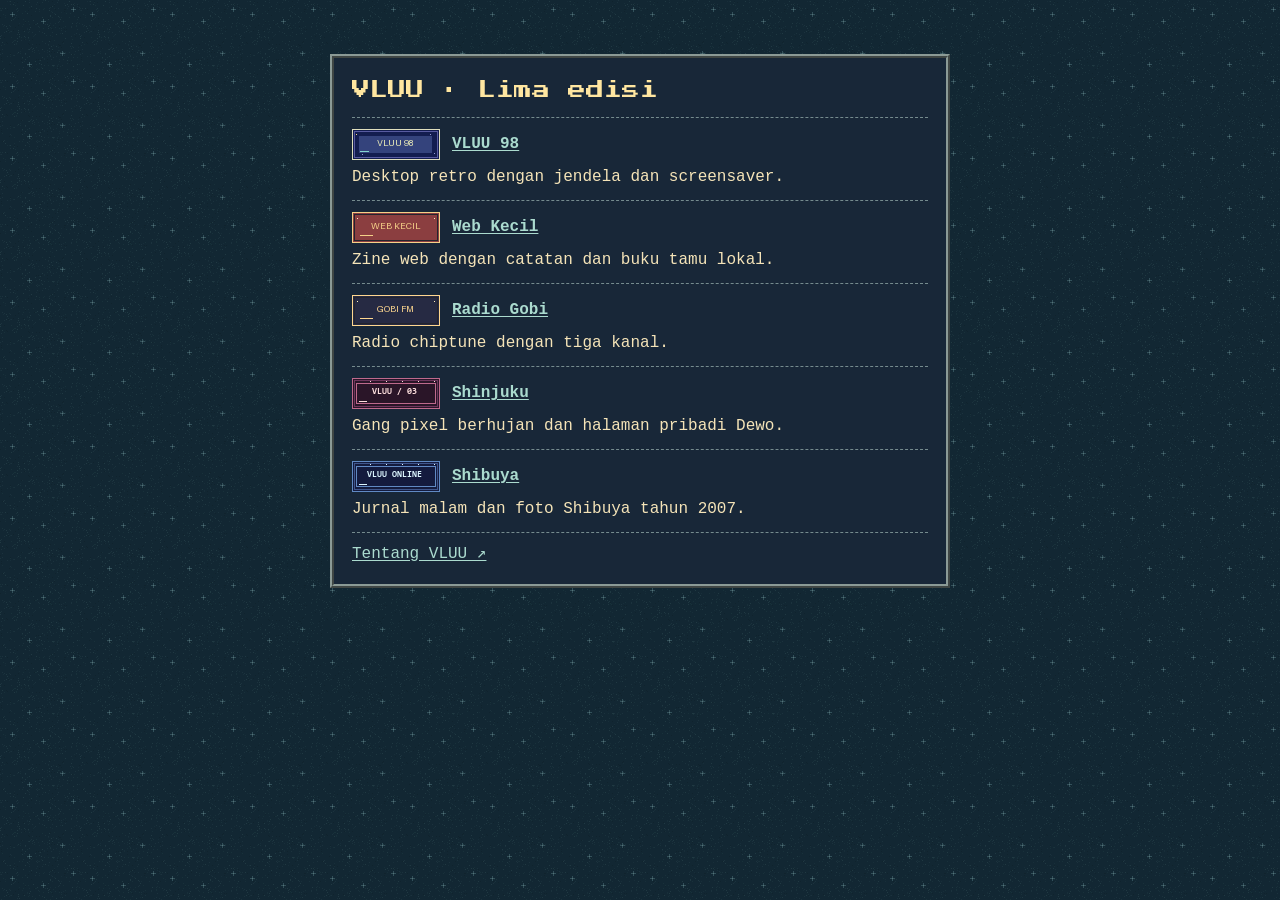
<file: index.html>
<!doctype html>
<html lang="id">
<head>
  <meta charset="utf-8">
  <meta name="viewport" content="width=device-width, initial-scale=1">
  <title>VLUU · Lima edisi</title>
  <link rel="stylesheet" href="edisi/shared.css">
  <style>
    html { color-scheme: dark; background: #101b2c url("assets/pesisir-tile.png"); }
    body { margin: 0; color: #f5e4b8; font: 16px/1.5 "Courier New", monospace; }
    main { width: min(620px, calc(100% - 28px)); margin: 6vh auto; padding: 18px; border: 4px ridge #8b9a96; background: #182738; }
    h1 { margin: 0 0 12px; color: #ffe6a0; font: 18px/1.6 var(--pixel); }
    ul { list-style: none; margin: 0; padding: 0; }
    li { border-top: 1px dashed #758b8e; padding: 11px 0; }
    li a { display: flex; align-items: center; gap: 12px; font-weight: bold; }
    li img { image-rendering: pixelated; }
    li p { margin: 5px 0 0; }
    a { color: #abdbcf; }
    a:hover { color: #ffe6a0; }
    footer { border-top: 1px dashed #758b8e; padding-top: 9px; }
  </style>
</head>
<body>
  <main>
    <h1>VLUU · Lima edisi</h1>
    <ul>
      <li><a href="edisi/desktop/"><img src="edisi/assets/desk-badge.png" width="88" height="31" alt="">VLUU 98</a><p>Desktop retro dengan jendela dan screensaver.</p></li>
      <li><a href="edisi/zine/"><img src="edisi/assets/zine-badge.png" width="88" height="31" alt="">Web Kecil</a><p>Zine web dengan catatan dan buku tamu lokal.</p></li>
      <li><a href="edisi/radio/"><img src="edisi/assets/radio-badge.png" width="88" height="31" alt="">Radio Gobi</a><p>Radio chiptune dengan tiga kanal.</p></li>
      <li><a href="tokyo/shinjuku/"><img src="tokyo/assets/shinjuku-link.png" width="88" height="31" alt="">Shinjuku</a><p>Gang pixel berhujan dan halaman pribadi Dewo.</p></li>
      <li><a href="tokyo/shibuya/"><img src="tokyo/assets/shibuya-link.png" width="88" height="31" alt="">Shibuya</a><p>Jurnal malam dan foto Shibuya tahun 2007.</p></li>
    </ul>
    <footer><a href="about/">Tentang VLUU ↗</a></footer>
  </main>
</body>
</html>
</file>
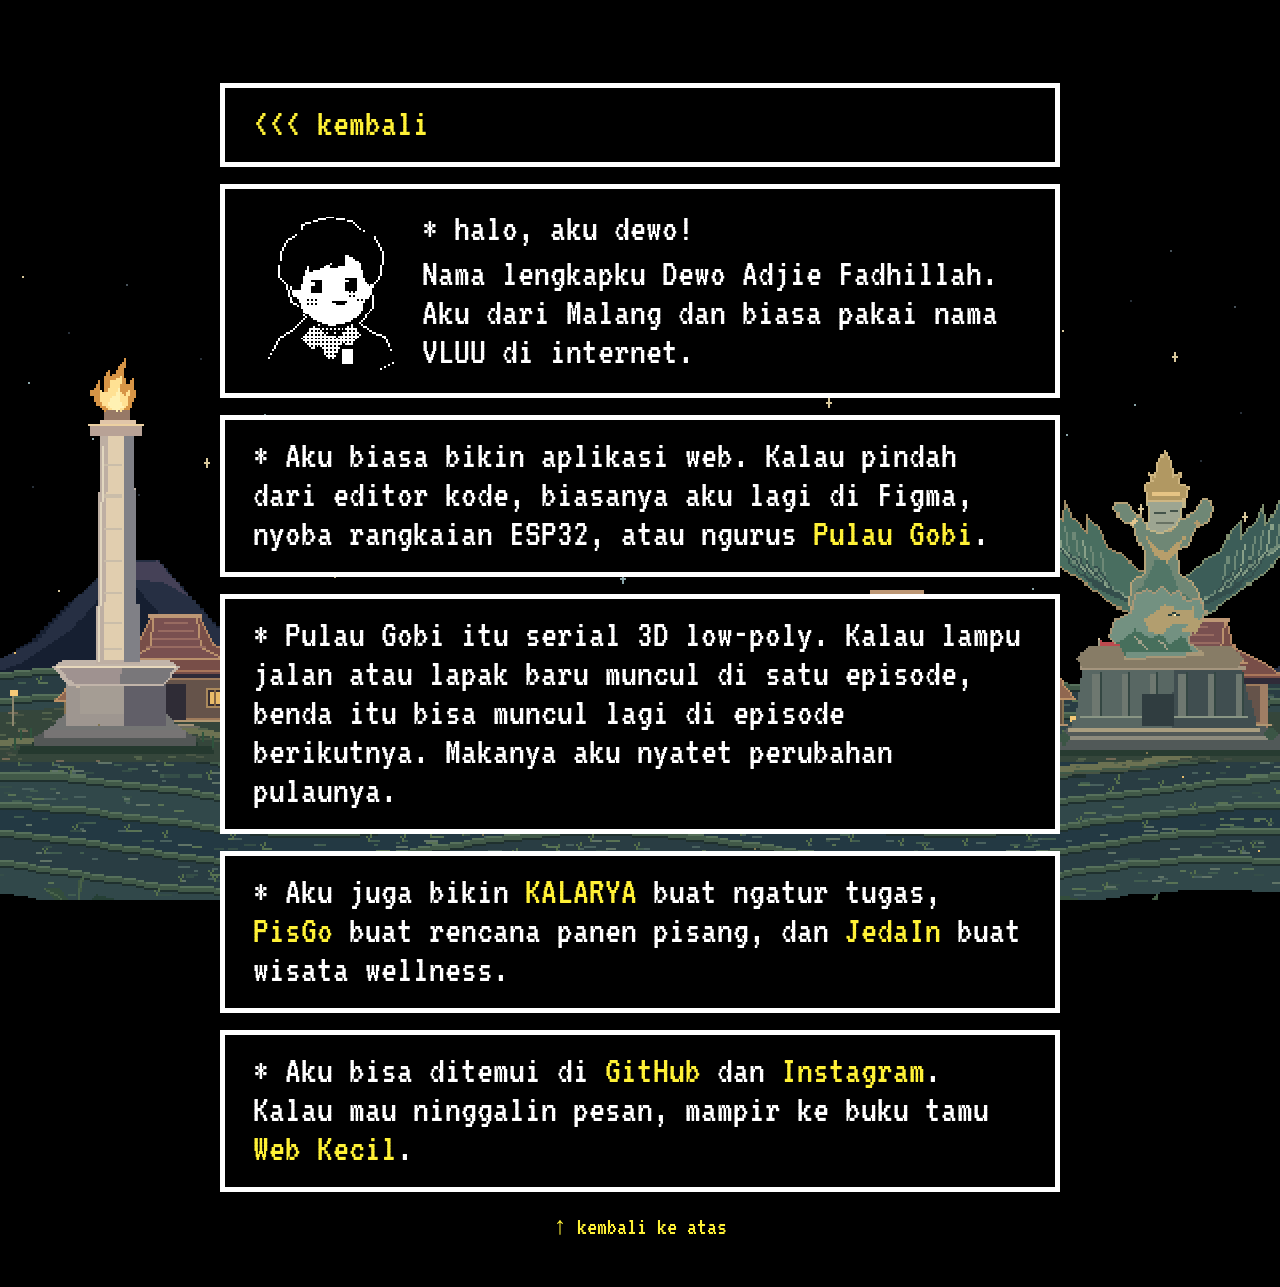
<file: about/index.html>
<!doctype html>
<html lang="id" data-motion="off">
<head>
  <meta charset="utf-8">
  <meta name="viewport" content="width=device-width, initial-scale=1">
  <meta name="theme-color" content="#000000">
  <meta name="description" content="Kenalan dengan Dewo Adjie Fadhillah, alias VLUU, dari Malang.">
  <title>Tentang VLUU</title>
  <link rel="icon" href="./art/vluu.png?v=2">
  <link rel="stylesheet" href="../edisi/shared.css">
  <link rel="stylesheet" href="./style.css?v=2">
  <script src="./page.js" defer></script>
  <script src="./landscape.js?v=2" defer></script>
</head>
<body>
  <a class="skip" href="#profil">Lewati ke profil</a>
  <div class="landscape" aria-hidden="true">
    <canvas id="night" hidden></canvas>
  </div>
  <audio id="about-music" loop preload="none" src="../edisi/zine/di-meja-tulis.mp3"></audio>

  <main class="about-page">
    <nav class="dialogue navigation" id="atas" aria-label="Navigasi">
      <a href="../">&lt;&lt;&lt; kembali</a>
    </nav>

    <section class="dialogue introduction" id="profil" aria-labelledby="nama">
      <img class="portrait" src="./art/vluu.png?v=2" data-gif="./art/vluu.gif?v=2" width="80" height="88" alt="Karakter pixel VLUU hitam-putih">
      <div>
        <h1 id="nama"><span aria-hidden="true">* </span>halo, aku dewo!</h1>
        <p>Nama lengkapku Dewo Adjie Fadhillah. Aku dari Malang dan biasa pakai nama <strong>VLUU</strong> di internet.</p>
      </div>
    </section>

    <p class="dialogue line"><span aria-hidden="true">* </span>Aku biasa bikin aplikasi web. Kalau pindah dari editor kode, biasanya aku lagi di Figma, nyoba rangkaian ESP32, atau ngurus <a href="https://github.com/Vluuuu/pulau-gobi">Pulau Gobi</a>.</p>

    <p class="dialogue line"><span aria-hidden="true">* </span>Pulau Gobi itu serial 3D low-poly. Kalau lampu jalan atau lapak baru muncul di satu episode, benda itu bisa muncul lagi di episode berikutnya. Makanya aku nyatet perubahan pulaunya.</p>

    <p class="dialogue line"><span aria-hidden="true">* </span>Aku juga bikin <a href="https://kalarya.web.id/">KALARYA</a> buat ngatur tugas, <a href="https://github.com/Vluuuu/pisgo">PisGo</a> buat rencana panen pisang, dan <a href="https://github.com/Vluuuu/JedaIn">JedaIn</a> buat wisata wellness.</p>

    <p class="dialogue line"><span aria-hidden="true">* </span>Aku bisa ditemui di <a href="https://github.com/Vluuuu">GitHub</a> dan <a href="https://www.instagram.com/dewhoaf/">Instagram</a>. Kalau mau ninggalin pesan, mampir ke buku tamu <a href="../edisi/zine/#buku-tamu">Web Kecil</a>.</p>

    <footer class="end"><a href="#atas">↑ kembali ke atas</a></footer>
  </main>
</body>
</html>
</file>
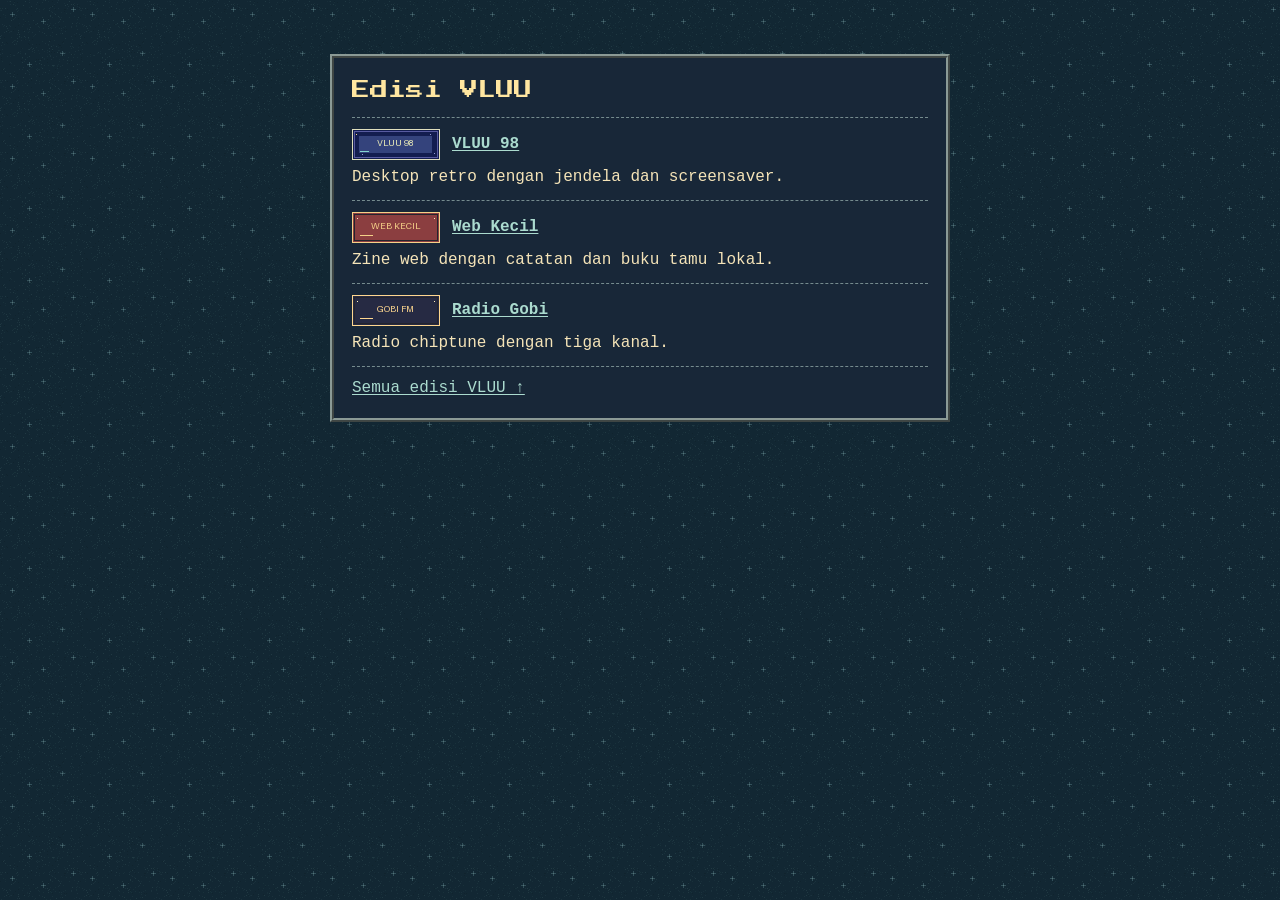
<file: edisi/index.html>
<!doctype html>
<html lang="id">
<head>
  <meta charset="utf-8">
  <meta name="viewport" content="width=device-width, initial-scale=1">
  <title>Edisi VLUU</title>
  <link rel="stylesheet" href="./shared.css">
  <style>
    html { color-scheme: dark; background: #101b2c url("../assets/pesisir-tile.png"); }
    body { margin: 0; color: #f5e4b8; font: 16px/1.5 "Courier New", monospace; }
    main { width: min(620px, calc(100% - 28px)); margin: 6vh auto; padding: 18px; border: 4px ridge #8b9a96; background: #182738; }
    h1 { margin: 0 0 12px; color: #ffe6a0; font: 18px/1.6 var(--pixel); }
    ul { list-style: none; margin: 0; padding: 0; }
    li { border-top: 1px dashed #758b8e; padding: 11px 0; }
    li a { display: flex; align-items: center; gap: 12px; font-weight: bold; }
    li img { image-rendering: pixelated; }
    li p { margin: 5px 0 0; }
    a { color: #abdbcf; }
    a:hover { color: #ffe6a0; }
    footer { border-top: 1px dashed #758b8e; padding-top: 9px; }
  </style>
</head>
<body>
  <main>
    <h1>Edisi VLUU</h1>
    <ul>
      <li><a href="desktop/"><img src="assets/desk-badge.png" width="88" height="31" alt="">VLUU 98</a><p>Desktop retro dengan jendela dan screensaver.</p></li>
      <li><a href="zine/"><img src="assets/zine-badge.png" width="88" height="31" alt="">Web Kecil</a><p>Zine web dengan catatan dan buku tamu lokal.</p></li>
      <li><a href="radio/"><img src="assets/radio-badge.png" width="88" height="31" alt="">Radio Gobi</a><p>Radio chiptune dengan tiga kanal.</p></li>
    </ul>
    <footer><a href="../">Semua edisi VLUU ↑</a></footer>
  </main>
</body>
</html>
</file>
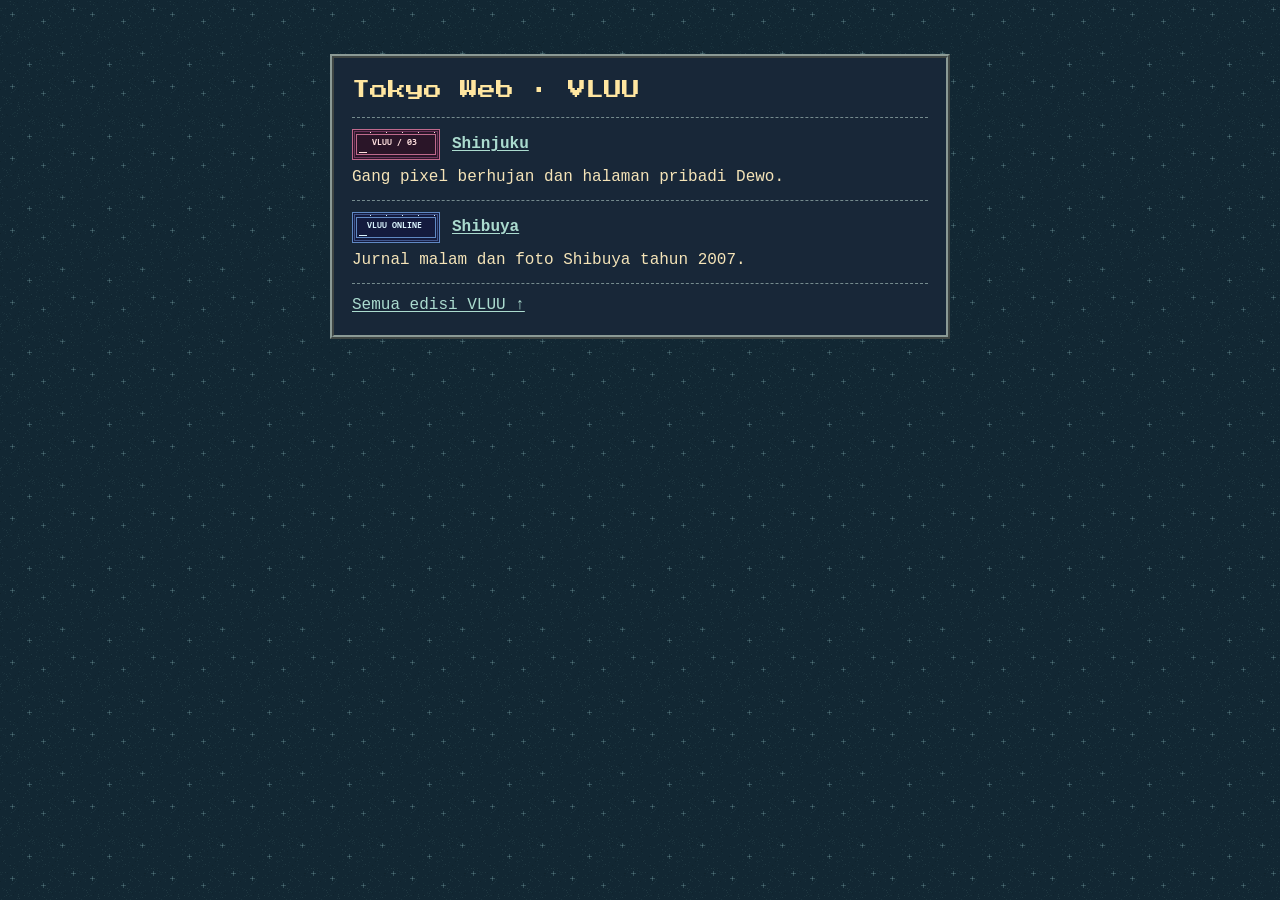
<file: tokyo/index.html>
<!doctype html>
<html lang="id">
<head>
  <meta charset="utf-8">
  <meta name="viewport" content="width=device-width, initial-scale=1">
  <title>Tokyo Web · VLUU</title>
  <link rel="stylesheet" href="../edisi/shared.css">
  <style>
    html { color-scheme: dark; background: #101b2c url("../assets/pesisir-tile.png"); }
    body { margin: 0; color: #f5e4b8; font: 16px/1.5 "Courier New", monospace; }
    main { width: min(620px, calc(100% - 28px)); margin: 6vh auto; padding: 18px; border: 4px ridge #8b9a96; background: #182738; }
    h1 { margin: 0 0 12px; color: #ffe6a0; font: 18px/1.6 var(--pixel); }
    ul { list-style: none; margin: 0; padding: 0; }
    li { border-top: 1px dashed #758b8e; padding: 11px 0; }
    li a { display: flex; align-items: center; gap: 12px; font-weight: bold; }
    li img { image-rendering: pixelated; }
    li p { margin: 5px 0 0; }
    a { color: #abdbcf; }
    a:hover { color: #ffe6a0; }
    footer { border-top: 1px dashed #758b8e; padding-top: 9px; }
  </style>
</head>
<body>
  <main>
    <h1>Tokyo Web · VLUU</h1>
    <ul>
      <li><a href="shinjuku/"><img src="assets/shinjuku-link.png" width="88" height="31" alt="">Shinjuku</a><p>Gang pixel berhujan dan halaman pribadi Dewo.</p></li>
      <li><a href="shibuya/"><img src="assets/shibuya-link.png" width="88" height="31" alt="">Shibuya</a><p>Jurnal malam dan foto Shibuya tahun 2007.</p></li>
    </ul>
    <footer><a href="../">Semua edisi VLUU ↑</a></footer>
  </main>
</body>
</html>
</file>
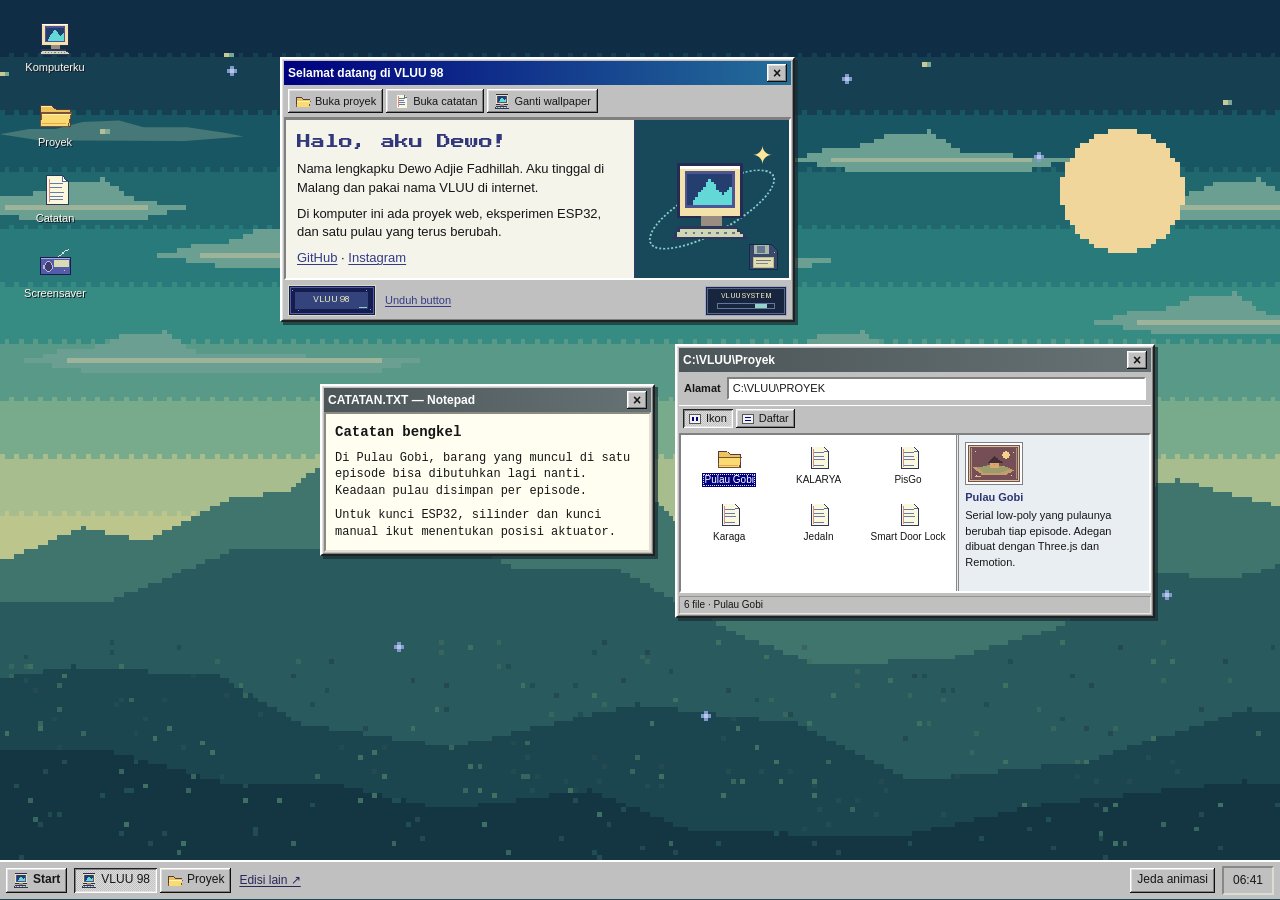
<file: edisi/desktop/index.html>
<!doctype html>
<html lang="id" data-motion="off">
<head>
  <meta charset="utf-8">
  <meta name="viewport" content="width=device-width, initial-scale=1">
  <title>VLUU 98</title>
  <link rel="icon" href="../assets/pc-icon.png">
  <link rel="stylesheet" href="../shared.css">
  <link rel="stylesheet" href="./style.css">
  <script src="../motion.js" defer></script>
  <script src="./desktop.js" defer></script>
</head>
<body>
  <a class="skip" href="#welcome">Lewati ke profil</a>
  <main class="desktop">
    <div class="wallpaper" aria-hidden="true"><i></i><i></i><i></i><i></i><i></i><i></i></div>
    <div class="sky-track" aria-hidden="true"><span></span></div>
    <nav class="icons" aria-label="Ikon desktop">
      <button type="button" data-open="welcome"><img src="../assets/pc-icon.png" width="32" height="32" alt=""> Komputerku</button>
      <button type="button" data-open="files"><img src="../assets/folder-icon.png" width="32" height="32" alt=""> Proyek</button>
      <button type="button" data-open="notes"><img src="../assets/paper-icon.png" width="32" height="32" alt=""> Catatan</button>
      <button type="button" data-open="saver"><img src="../assets/radio-icon.png" width="32" height="32" alt=""> Screensaver</button>
    </nav>
    <section class="window welcome" id="welcome" tabindex="-1" aria-labelledby="welcome-title">
      <header class="titlebar"><h1 id="welcome-title">Selamat datang di VLUU 98</h1><button type="button" data-close aria-label="Tutup profil">×</button></header>
      <div class="menu-bar">
        <button type="button" data-open="files"><img src="../assets/folder-icon.png" width="16" height="16" alt=""> Buka proyek</button>
        <button type="button" data-open="notes"><img src="../assets/paper-icon.png" width="16" height="16" alt=""> Buka catatan</button>
        <button type="button" id="wallpaper-switch" aria-pressed="false" hidden><img src="../assets/pc-icon.png" width="16" height="16" alt=""> Ganti wallpaper</button>
      </div>
      <div class="window-content">
        <div class="welcome-copy">
          <h2>Halo, aku Dewo!</h2>
          <p>Nama lengkapku Dewo Adjie Fadhillah. Aku tinggal di Malang dan pakai nama VLUU di internet.</p>
          <p>Di komputer ini ada proyek web, eksperimen ESP32, dan satu pulau yang terus berubah.</p>
          <p><a href="https://github.com/Vluuuu">GitHub</a> <span aria-hidden="true">·</span> <a href="https://www.instagram.com/dewhoaf/">Instagram</a></p>
        </div>
        <div class="desktop-art" aria-hidden="true">
          <div class="orbit"></div>
          <img class="floating-pc" src="../assets/pc-icon.png" width="32" height="32" alt="">
          <span class="boot-star">✦</span>
          <img class="desk-floppy" src="../assets/desktop-floppy.png" data-gif="../assets/desktop-floppy.gif" width="50" height="38" alt="">
        </div>
      </div>
      <div class="status"><img src="../assets/desk-badge.png" data-gif="../assets/desk-badge.gif" width="88" height="31" alt="VLUU 98"><a href="../assets/desk-badge.gif" download>Unduh button</a><img class="system-gif" src="../assets/desktop-status.png" data-gif="../assets/desktop-status.gif" width="82" height="30" alt=""></div>
    </section>
    <section class="window files" id="files" tabindex="-1" aria-labelledby="files-title">
      <header class="titlebar"><h2 id="files-title">C:\VLUU\Proyek</h2><button type="button" data-close aria-label="Tutup proyek">×</button></header>
      <div class="location"><strong>Alamat</strong><span>C:\VLUU\PROYEK</span></div>
      <div class="explorer-toolbar" hidden>
        <button type="button" data-view="icons" aria-pressed="true"><span class="view-icon" aria-hidden="true"></span>Ikon</button>
        <button type="button" data-view="list" aria-pressed="false"><span class="view-icon" aria-hidden="true"></span>Daftar</button>
      </div>
      <div class="file-list">
        <details open><summary>Pulau Gobi</summary><p>Serial low-poly yang pulaunya berubah tiap episode. Adegan dibuat dengan Three.js dan Remotion.</p></details>
        <details><summary>KALARYA</summary><p>Aplikasi untuk mengatur tugas, proyek, dan kerja bareng.</p></details>
        <details><summary>PisGo</summary><p>AI untuk menilai kematangan pisang Cavendish dan merencanakan waktu panen.</p></details>
        <details><summary>Karaga</summary><p>Desain dashboard dan splash screen aplikasi pencatatan keuangan.</p></details>
        <details><summary>JedaIn</summary><p>Proyek wisata wellness. Juara Harapan 1 di HOLOGY 9.0.</p></details>
        <details><summary>Smart Door Lock</summary><p>Eksperimen retrofit kunci ESP32 dengan kunci fisik.</p></details>
      </div>
      <div class="explorer" hidden>
        <div class="file-icons" role="group" aria-label="Pilih file proyek"></div>
        <div class="file-preview" aria-live="polite"></div>
      </div>
      <div class="explorer-status" hidden>6 file <span>·</span> <span id="selected-file"></span></div>
    </section>
    <section class="window notes" id="notes" tabindex="-1" aria-labelledby="notes-title">
      <header class="titlebar"><h2 id="notes-title">CATATAN.TXT — Notepad</h2><button type="button" data-close aria-label="Tutup catatan">×</button></header>
      <div class="notepad">
        <h3>Catatan bengkel</h3>
        <p>Di Pulau Gobi, barang yang muncul di satu episode bisa dibutuhkan lagi nanti. Keadaan pulau disimpan per episode.</p>
        <p>Untuk kunci ESP32, silinder dan kunci manual ikut menentukan posisi aktuator.</p>
      </div>
    </section>
    <section class="window saver" id="saver" tabindex="-1" aria-labelledby="saver-title" hidden>
      <header class="titlebar"><h2 id="saver-title">Screensaver</h2><button type="button" data-close aria-label="Tutup screensaver">×</button></header>
      <div class="saver-screen"><img src="../../assets/vluu-wordmark.png" width="184" height="43" alt="VLUU"></div>
    </section>
  </main>
  <footer class="taskbar">
    <details class="start-menu">
      <summary><img src="../assets/pc-icon.png" width="16" height="16" alt=""> Start</summary>
      <div>
        <button type="button" data-open="welcome"><img src="../assets/pc-icon.png" width="20" height="20" alt=""> Komputerku</button>
        <button type="button" data-open="files"><img src="../assets/folder-icon.png" width="20" height="20" alt=""> Proyek</button>
        <button type="button" data-open="notes"><img src="../assets/paper-icon.png" width="20" height="20" alt=""> Catatan</button>
        <button type="button" data-open="saver"><img src="../assets/radio-icon.png" width="20" height="20" alt=""> Screensaver</button>
        <a href="../">Tiga edisi VLUU ↗</a>
      </div>
    </details>
    <div class="tasks">
      <button type="button" data-open="welcome"><img src="../assets/pc-icon.png" width="16" height="16" alt=""> VLUU 98</button>
      <button type="button" data-open="files"><img src="../assets/folder-icon.png" width="16" height="16" alt=""> Proyek</button>
      <a href="../">Edisi lain ↗</a>
    </div>
    <button type="button" data-motion-toggle hidden>Jeda animasi</button>
    <time id="desk-clock" aria-label="Jam Malang"></time>
  </footer>
</body>
</html>
</file>
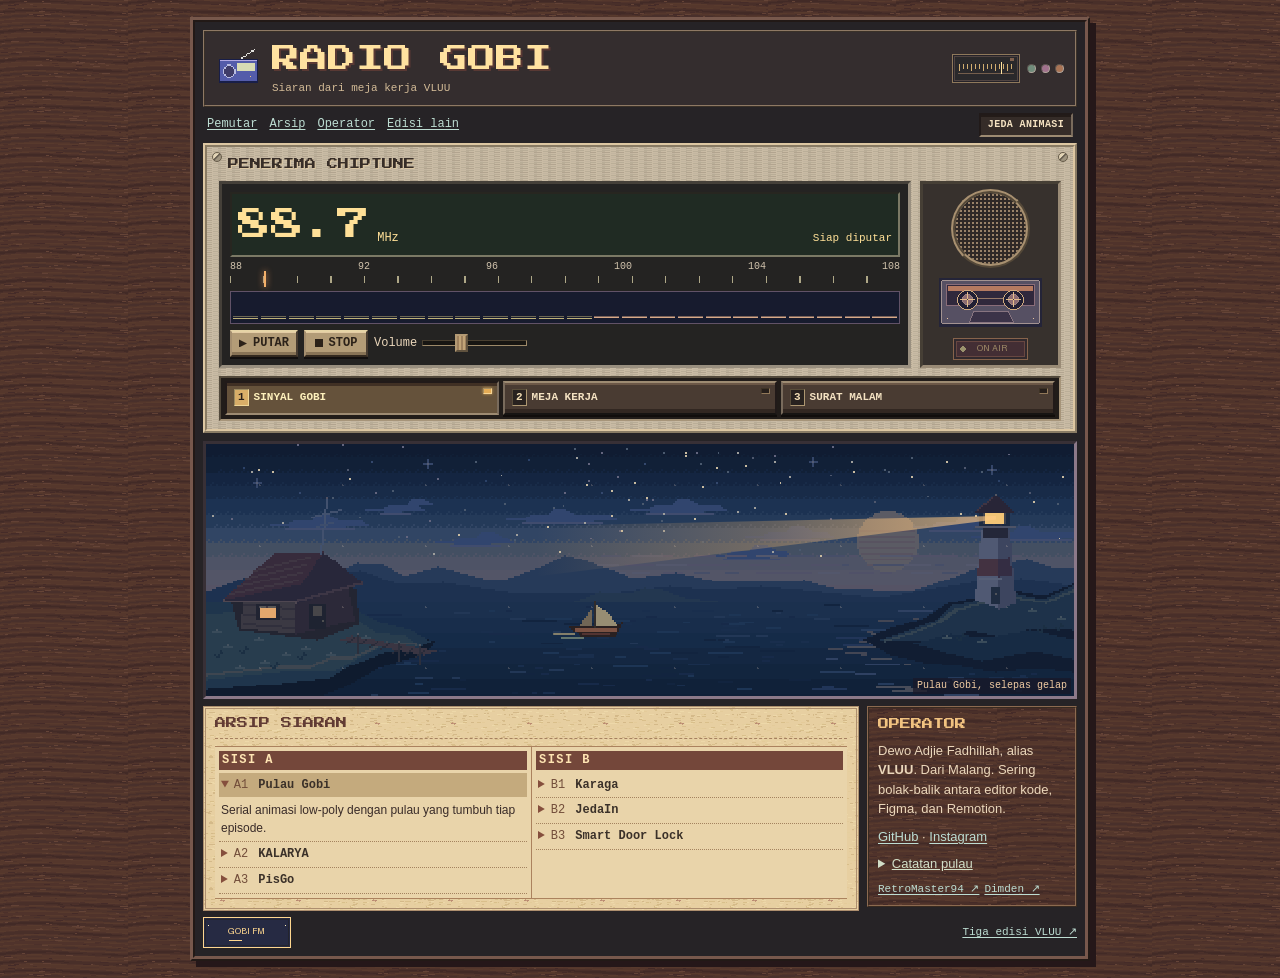
<file: edisi/radio/index.html>
<!doctype html>
<html lang="id" data-motion="off" data-signal="idle" data-channel="gobi">
<head>
  <meta charset="utf-8">
  <meta name="viewport" content="width=device-width, initial-scale=1">
  <title>Radio Gobi — VLUU</title>
  <link rel="icon" href="../assets/radio-icon.png">
  <link rel="stylesheet" href="../shared.css">
  <link rel="stylesheet" href="./style.css">
  <script src="../motion.js" defer></script>
  <script src="./radio.js" defer></script>
</head>
<body>
  <a class="skip" href="#isi">Lewati ke isi</a>
  <div class="station">
    <header class="masthead">
      <img src="../assets/radio-icon.png" width="32" height="32" alt="">
      <div><h1>RADIO GOBI</h1><p>Siaran dari meja kerja VLUU</p></div>
      <div class="dial-decoration" aria-hidden="true"><img src="../assets/radio-dial.png" data-gif="../assets/radio-dial.gif" width="68" height="29" alt=""><i></i><i></i><i></i></div>
    </header>
    <nav aria-label="Navigasi Radio Gobi">
      <a href="#pemutar">Pemutar</a><a href="#proyek">Arsip</a><a href="#tentang">Operator</a><a href="../">Edisi lain</a><button type="button" data-motion-toggle hidden>Jeda animasi</button>
    </nav>
    <main id="isi">
      <section class="receiver" id="pemutar" aria-labelledby="receiver-heading">
        <i class="screw screw-left" aria-hidden="true"></i><i class="screw screw-right" aria-hidden="true"></i>
        <h2 id="receiver-heading">Penerima chiptune</h2>
        <div class="receiver-grid">
          <div class="tuner">
            <div class="readout"><div><span class="freq" id="frequency">88.7</span><span class="unit"> MHz</span></div><span id="player-status" role="status">Siap diputar</span></div>
            <div class="scale" aria-hidden="true"><span>88</span><span>92</span><span>96</span><span>100</span><span>104</span><span>108</span><i></i></div>
            <div class="meter" aria-hidden="true"><i></i><i></i><i></i><i></i><i></i><i></i><i></i><i></i><i></i><i></i><i></i><i></i><i></i><i></i><i></i><i></i><i></i><i></i><i></i><i></i><i></i><i></i><i></i><i></i></div>
            <div class="transport">
              <audio id="broadcast" controls loop preload="none" src="../assets/sinyal-gobi.wav"></audio>
              <div class="custom-transport" role="group" aria-label="Kontrol pemutar" hidden>
                <button type="button" id="play" aria-label="▶ Putar"><span class="transport-icon" aria-hidden="true"></span><span id="play-label">Putar</span></button>
                <button type="button" id="stop" aria-label="■ Stop"><span class="transport-icon" aria-hidden="true"></span><span>Stop</span></button>
                <label class="volume">Volume <input id="volume" type="range" min="0" max="1" step=".05" value=".35"></label>
              </div>
            </div>
          </div>
          <div class="speaker">
            <div class="speaker-grille" aria-hidden="true"></div>
            <img class="cassette" src="../assets/cassette.png" data-gif="../assets/cassette.gif" width="103" height="49" alt="Kaset chiptune" data-signal-gif>
            <img class="on-air" src="../assets/on-air.png" data-gif="../assets/on-air.gif" width="75" height="22" alt="On air">
          </div>
        </div>
        <div class="presets" role="group" aria-label="Kanal chiptune" hidden>
          <button type="button" data-channel="gobi" aria-pressed="true"><span>1</span> Sinyal Gobi</button>
          <button type="button" data-channel="desk" aria-pressed="false"><span>2</span> Meja Kerja</button>
          <button type="button" data-channel="night" aria-pressed="false"><span>3</span> Surat Malam</button>
        </div>
      </section>
      <figure class="harbor" aria-label="Pesisir Gobi pada malam hari" role="img">
        <div class="sky-grain" aria-hidden="true"></div><div class="lighthouse" aria-hidden="true"></div>
        <div class="route" aria-hidden="true"><i></i></div>
        <figcaption>Pulau Gobi, selepas gelap</figcaption>
      </figure>
      <div class="notes-grid">
        <section class="archive" id="proyek">
          <h2>Arsip siaran</h2>
          <div class="broadcast-log">
            <section aria-label="Sisi A">
              <h3>SISI A</h3>
              <details open><summary><span>A1</span> Pulau Gobi</summary><p>Serial animasi low-poly dengan pulau yang tumbuh tiap episode.</p></details>
              <details><summary><span>A2</span> KALARYA</summary><p>Ruang kerja untuk tugas, proyek, dan kolaborasi.</p></details>
              <details><summary><span>A3</span> PisGo</summary><p>AI untuk menilai kematangan pisang Cavendish dan merencanakan panen.</p></details>
            </section>
            <section aria-label="Sisi B">
              <h3>SISI B</h3>
              <details><summary><span>B1</span> Karaga</summary><p>Desain dashboard dan splash screen aplikasi pencatatan keuangan.</p></details>
              <details><summary><span>B2</span> JedaIn</summary><p>Wisata wellness, Juara Harapan 1 di HOLOGY 9.0.</p></details>
              <details><summary><span>B3</span> Smart Door Lock</summary><p>Eksperimen ESP32 dengan kunci fisik.</p></details>
            </section>
          </div>
        </section>
        <aside class="operator" id="tentang">
          <h2>Operator</h2>
          <p>Dewo Adjie Fadhillah, alias <strong>VLUU</strong>. Dari Malang. Sering bolak-balik antara editor kode, Figma, dan Remotion.</p>
          <p><a href="https://github.com/Vluuuu">GitHub</a> · <a href="https://www.instagram.com/dewhoaf/">Instagram</a></p>
          <details><summary>Catatan pulau</summary><p>Setiap episode meninggalkan perubahan di Pulau Gobi. Lampu jalan dan lapak tetap ada di cerita berikutnya.</p></details>
          <div class="outside"><a href="https://rm94.neocities.org/">RetroMaster94 ↗</a><a href="https://dimden.dev/">Dimden ↗</a></div>
        </aside>
      </div>
    </main>
    <footer><a href="../assets/radio-badge.gif" download><img src="../assets/radio-badge.png" data-gif="../assets/radio-badge.gif" width="88" height="31" alt="Unduh button Radio Gobi"></a><a href="../">Tiga edisi VLUU ↗</a></footer>
  </div>
</body>
</html>
</file>
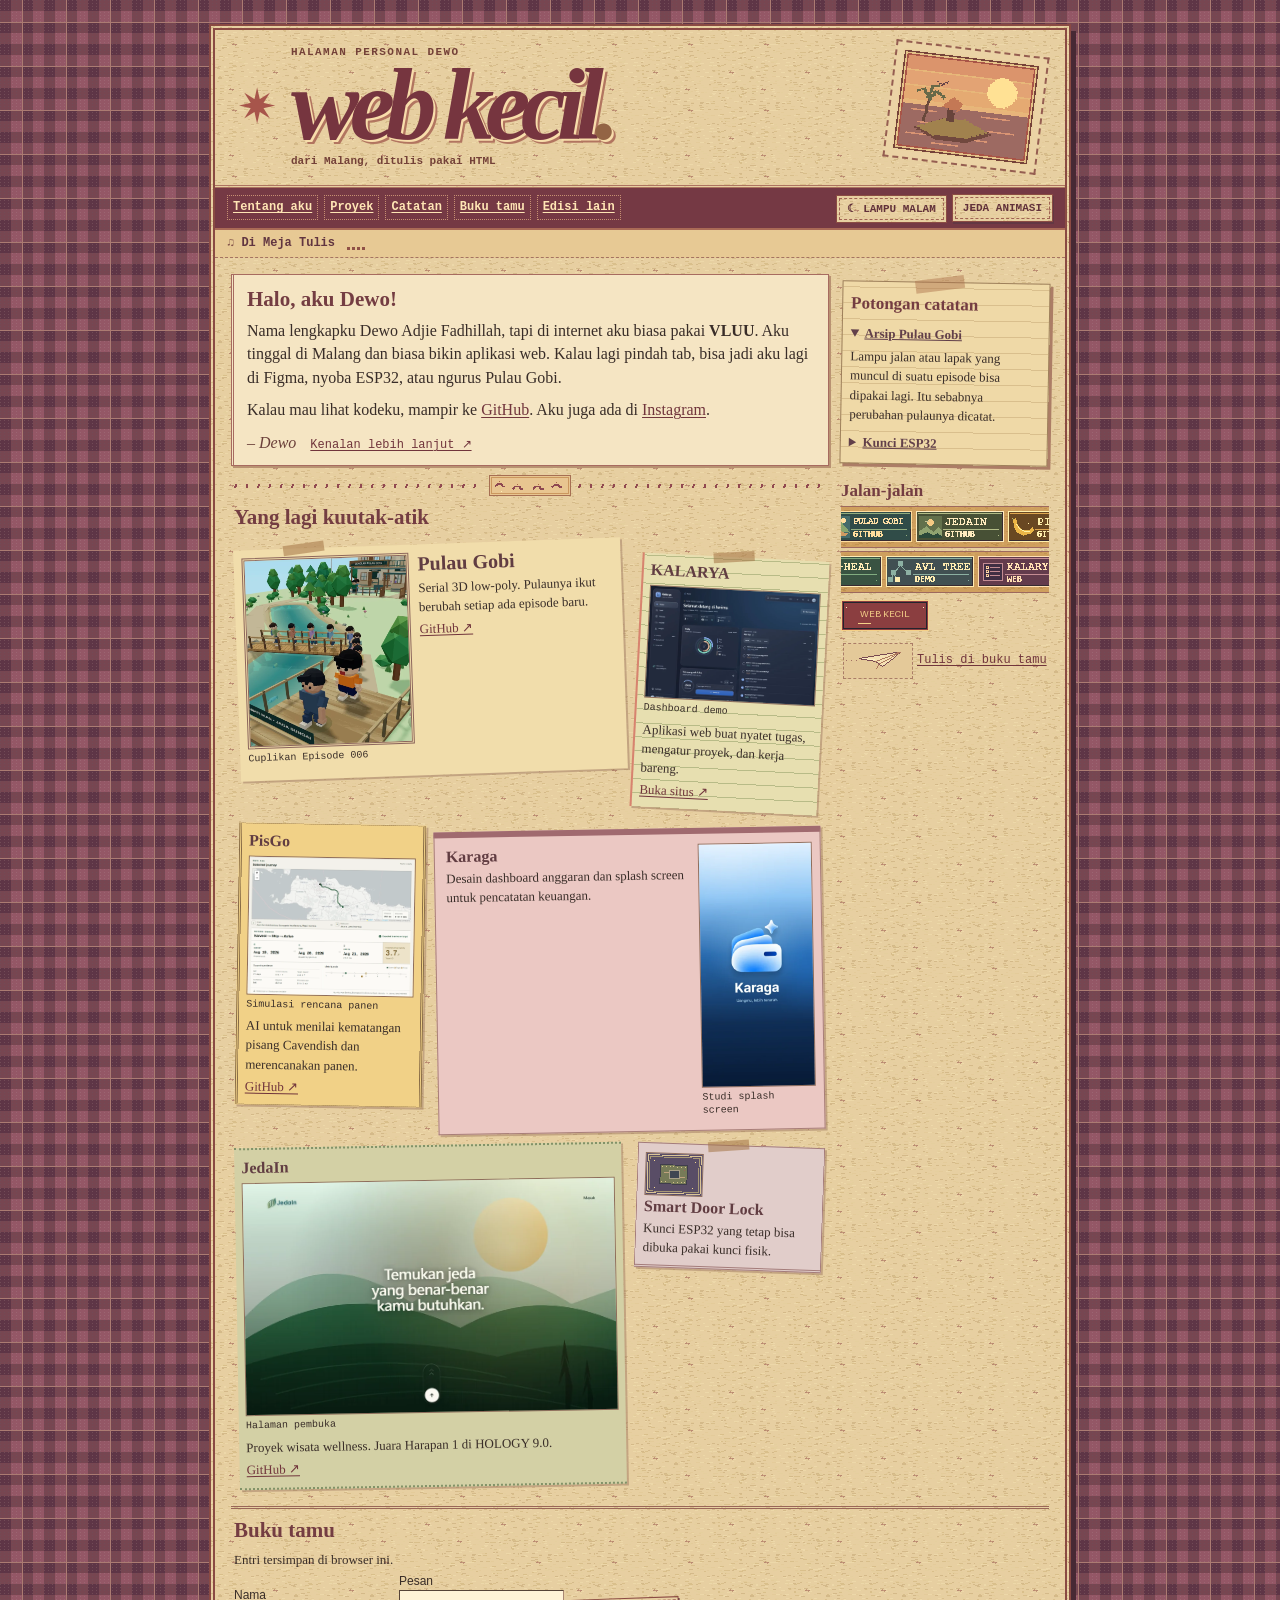
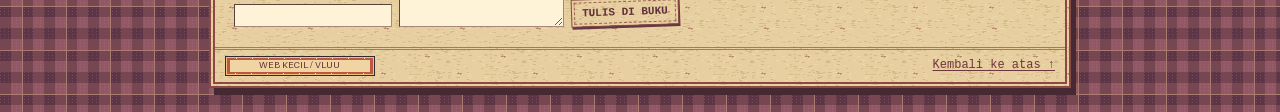
<file: edisi/zine/index.html>
<!doctype html>
<html lang="id" data-motion="off">
<head>
  <meta charset="utf-8">
  <meta name="viewport" content="width=device-width, initial-scale=1">
  <title>Web Kecil Dewo</title>
  <link rel="icon" href="../assets/paper-icon.png">
  <link rel="stylesheet" href="../shared.css">
  <link rel="stylesheet" href="./style.css">
  <script src="../motion.js" defer></script>
  <script src="./extras.js" defer></script>
  <script src="./zine.js" defer></script>
</head>
<body>
  <a class="skip" href="#isi">Lewati ke isi</a>
  <div class="sheet">
    <header class="mast">
      <span class="mast-star" aria-hidden="true">✷</span>
      <div class="mast-copy"><p>HALAMAN PERSONAL DEWO</p><h1>web kecil<span>.</span></h1><p class="mast-subtitle">dari Malang, ditulis pakai HTML</p></div>
      <figure class="postmark"><img src="../assets/postcard.png" data-gif="../assets/postcard.gif" width="92" height="68" alt="Kartu pos piksel dari Pulau Gobi"></figure>
    </header>
    <nav class="index" aria-label="Daftar isi">
      <a href="./about.html">Tentang aku</a><a href="#proyek">Proyek</a><a href="#catatan">Catatan</a><a href="#buku-tamu">Buku tamu</a><a href="../">Edisi lain</a>
      <button type="button" id="lamp-toggle" aria-pressed="false" hidden>☾ Lampu malam</button>
      <button type="button" data-motion-toggle hidden>Jeda animasi</button>
    </nav>
    <section class="music" aria-labelledby="music-title">
      <p id="music-title"><span aria-hidden="true">♫</span> Di Meja Tulis</p>
      <audio id="zine-audio" loop preload="none" src="./di-meja-tulis.mp3"></audio>
      <span class="music-meter" aria-hidden="true"><i></i><i></i><i></i><i></i></span>
      <button id="music-toggle" type="button" aria-pressed="false" hidden>Bisukan</button>
      <a id="music-error" href="./di-meja-tulis.mp3" hidden>Buka MP3</a>
      <noscript><a href="./di-meja-tulis.mp3">Buka MP3</a></noscript>
    </section>
    <div class="body">
      <main id="isi">
        <section class="letter">
          <h2>Halo, aku Dewo!</h2>
          <p>Nama lengkapku Dewo Adjie Fadhillah, tapi di internet aku biasa pakai <strong>VLUU</strong>. Aku tinggal di Malang dan biasa bikin aplikasi web. Kalau lagi pindah tab, bisa jadi aku lagi di Figma, nyoba ESP32, atau ngurus Pulau Gobi.</p>
          <p>Kalau mau lihat kodeku, mampir ke <a href="https://github.com/Vluuuu">GitHub</a>. Aku juga ada di <a href="https://www.instagram.com/dewhoaf/">Instagram</a>.</p>
          <p class="signature">– Dewo <a href="./about.html">Kenalan lebih lanjut ↗</a></p>
        </section>
        <div class="stitches" aria-hidden="true"><img src="../assets/zine-stitch.png" data-gif="../assets/zine-stitch.gif" width="96" height="24" alt=""></div>
        <section class="clippings" id="proyek">
          <h2>Yang lagi kuutak-atik</h2>
          <div class="scrapbook">
            <article class="scrap gobi" id="pulau-gobi">
              <figure class="project-print"><a href="./proyek/pulau-gobi.webp"><img src="./proyek/pulau-gobi.webp" width="633" height="730" alt="Murid-murid melintasi jembatan di dekat Sekolah Pulau Gobi"></a><figcaption>Cuplikan Episode 006</figcaption></figure>
              <h3>Pulau Gobi</h3><p>Serial 3D low-poly. Pulaunya ikut berubah setiap ada episode baru.</p>
              <p class="project-links"><a href="https://github.com/Vluuuu/pulau-gobi">GitHub ↗</a></p>
            </article>
            <article class="scrap kalarya" id="kalarya">
              <h3>KALARYA</h3>
              <figure class="project-print"><a href="./proyek/kalarya-demo.webp"><img src="./proyek/kalarya-demo.webp" width="850" height="558" alt="Dashboard KALARYA dengan ring progres dan daftar My Day"></a><figcaption>Dashboard demo</figcaption></figure>
              <p>Aplikasi web buat nyatet tugas, mengatur proyek, dan kerja bareng.</p>
              <p class="project-links"><a href="https://kalarya.web.id/">Buka situs ↗</a></p>
            </article>
            <article class="scrap pisgo" id="pisgo">
              <h3>PisGo</h3>
              <figure class="project-print"><a href="./proyek/pisgo.webp"><img src="./proyek/pisgo.webp" width="850" height="704" alt="Peta rute dan jadwal panen, pengiriman, serta tiba di PisGo"></a><figcaption>Simulasi rencana panen</figcaption></figure>
              <p>AI untuk menilai kematangan pisang Cavendish dan merencanakan panen.</p>
              <p class="project-links"><a href="https://github.com/Vluuuu/pisgo">GitHub ↗</a></p>
            </article>
            <article class="scrap karaga" id="karaga">
              <figure class="project-print"><a href="./proyek/karaga-splash.webp"><img src="./proyek/karaga-splash.webp" width="336" height="730" alt="Rancangan layar pembuka Karaga dengan ikon dompet biru"></a><figcaption>Studi splash screen</figcaption></figure>
              <h3>Karaga</h3><p>Desain dashboard anggaran dan splash screen untuk pencatatan keuangan.</p>
            </article>
            <article class="scrap jedain" id="jedain">
              <h3>JedaIn</h3>
              <figure class="project-print"><a href="./proyek/jedain.webp"><img src="./proyek/jedain.webp" width="850" height="531" alt="Layar pembuka JedaIn dengan ilustrasi perbukitan hijau"></a><figcaption>Halaman pembuka</figcaption></figure>
              <p>Proyek wisata wellness. Juara Harapan 1 di HOLOGY 9.0.</p>
              <p class="project-links"><a href="https://github.com/Vluuuu/JedaIn">GitHub ↗</a></p>
            </article>
            <article class="scrap lock"><img src="../assets/clip-lock.png" data-gif="../assets/clip-lock.gif" width="58" height="43" alt=""><h3>Smart Door Lock</h3><p>Kunci ESP32 yang tetap bisa dibuka pakai kunci fisik.</p></article>
          </div>
        </section>
      </main>
      <aside class="margin">
        <section class="note" id="catatan">
          <h2>Potongan catatan</h2>
          <details open><summary>Arsip Pulau Gobi</summary><p>Lampu jalan atau lapak yang muncul di suatu episode bisa dipakai lagi. Itu sebabnya perubahan pulaunya dicatat.</p></details>
          <details><summary>Kunci ESP32</summary><p>Silinder lama tetap dipakai. Posisi aktuator mesti memberi ruang supaya pintu masih bisa dibuka manual.</p></details>
        </section>
        <section class="linkwall" aria-labelledby="linkwall-heading">
          <h2 id="linkwall-heading">Jalan-jalan</h2>
          <div class="badge-row" role="region" aria-label="Repo proyek" tabindex="0">
            <div class="badge-track" dir="ltr">
              <a href="https://github.com/Vluuuu/pulau-gobi" title="Repositori Pulau Gobi"><img src="./badges/vluu-pulau-gobi.png" data-gif="./badges/vluu-pulau-gobi.gif" width="88" height="31" alt="Repositori Pulau Gobi"></a>
              <a href="https://github.com/Vluuuu/JedaIn" title="Repositori JedaIn"><img src="./badges/vluu-jedain.png" data-gif="./badges/vluu-jedain.gif" width="88" height="31" alt="Repositori JedaIn"></a>
              <a href="https://github.com/Vluuuu/pisgo" title="Repositori PisGo"><img src="./badges/vluu-pisgo.png" data-gif="./badges/vluu-pisgo.gif" width="88" height="31" alt="Repositori PisGo"></a>
              <a href="https://github.com/Vluuuu" title="Profil GitHub Vluuuu"><img src="./badges/vluu-github.png" data-gif="./badges/vluu-github.gif" width="88" height="31" alt="Profil GitHub Vluuuu"></a>
            </div>
          </div>
          <div class="badge-row" dir="rtl" role="region" aria-label="Situs proyek" tabindex="0">
            <div class="badge-track" dir="ltr">
              <a href="https://bintang-2-d-web.vercel.app/" title="Situs Bintang 2D"><img src="./badges/vluu-bintang-2d.png" data-gif="./badges/vluu-bintang-2d.gif" width="88" height="31" alt="Situs Bintang 2D"></a>
              <a href="https://goheals.vercel.app/" title="Situs GO-Heal"><img src="./badges/vluu-go-heal.png" data-gif="./badges/vluu-go-heal.gif" width="88" height="31" alt="Situs GO-Heal"></a>
              <a href="https://avl-tree-visualizer.dewoxxd6.workers.dev/" title="Demo AVL Tree Visualizer"><img src="./badges/vluu-avl-tree.png" data-gif="./badges/vluu-avl-tree.gif" width="88" height="31" alt="Demo AVL Tree Visualizer"></a>
              <a href="https://kalarya.web.id/" title="Situs KALARYA"><img src="./badges/vluu-kalarya.png" data-gif="./badges/vluu-kalarya.gif" width="88" height="31" alt="Situs KALARYA"></a>
            </div>
          </div>
          <div class="linkwall-links">
            <a href="../assets/zine-badge.gif" download><img src="../assets/zine-badge.png" data-gif="../assets/zine-badge.gif" width="88" height="31" alt="Unduh button Web Kecil"></a>
          </div>
        </section>
        <a class="paperplane" href="#buku-tamu"><img src="../assets/zine-plane.png" data-gif="../assets/zine-plane.gif" width="70" height="36" alt=""> Tulis di buku tamu</a>
      </aside>
      <section class="guestbook" id="buku-tamu">
        <h2>Buku tamu</h2>
        <p>Entri tersimpan di browser ini.</p>
        <form id="guest-form" hidden>
          <label>Nama <input name="name" maxlength="40" required></label>
          <label>Pesan <textarea name="message" rows="2" maxlength="300" required></textarea></label>
          <button type="submit">Tulis di buku</button>
        </form>
        <p id="guest-status" role="status"></p>
        <ul id="guest-notes"></ul>
      </section>
    </div>
    <footer><img src="../assets/zine-blinkie.png" data-gif="../assets/zine-blinkie.gif" width="150" height="20" alt="Web Kecil VLUU"><a href="#isi">Kembali ke atas ↑</a></footer>
  </div>
</body>
</html>
</file>
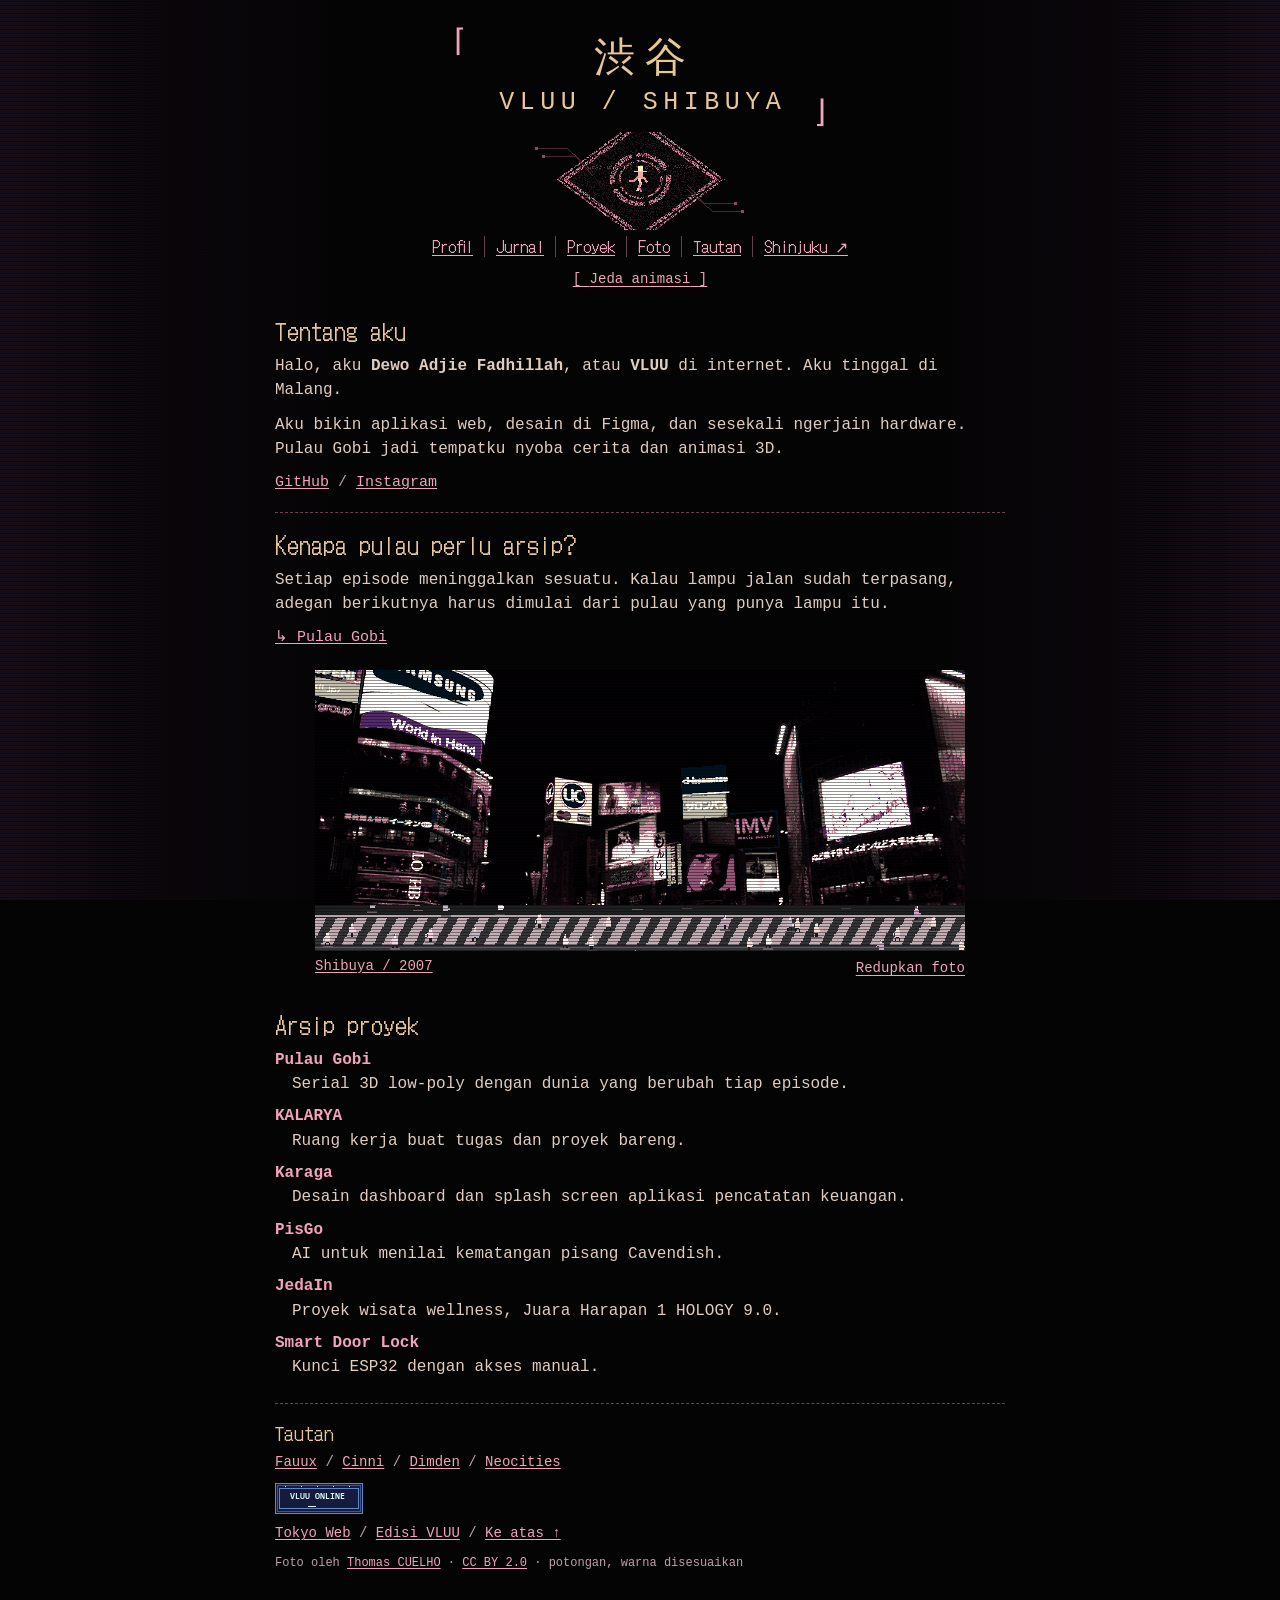
<file: tokyo/shibuya/index.html>
<!doctype html>
<html lang="id" data-motion="off">
<head>
  <meta charset="utf-8">
  <meta name="viewport" content="width=device-width,initial-scale=1">
  <meta name="theme-color" content="#070507">
  <meta name="description" content="Jurnal dan arsip Dewo Adjie Fadhillah, alias VLUU, dengan foto Shibuya tahun 2007.">
  <title>⌈ VLUU / Shibuya ⌋</title>
  <link rel="icon" href="../assets/shibuya-signal.png">
  <link rel="stylesheet" href="../profile.css">
  <link rel="stylesheet" href="./style.css">
  <script src="../../edisi/motion.js" defer></script>
  <script src="./shibuya.js" defer></script>
</head>
<body id="atas">
  <a class="skip" href="#profil">Lewati ke profil</a>
  <header class="mast">
    <h1><span class="open" aria-hidden="true">⌈</span><span lang="ja">渋谷</span><span class="name">VLUU / SHIBUYA</span><span class="close" aria-hidden="true">⌋</span></h1>
    <img class="signal" src="../assets/shibuya-signal.png" data-gif="../assets/shibuya-signal.gif" width="226" height="98" alt="">
    <nav aria-label="Menu utama">
      <a href="#profil">Profil</a>
      <a href="#catatan">Jurnal</a>
      <a href="#proyek">Proyek</a>
      <a href="#foto-shibuya">Foto</a>
      <a href="#tautan">Tautan</a>
      <a href="../shinjuku/">Shinjuku ↗</a>
    </nav>
    <button type="button" data-motion-toggle hidden>Jeda animasi</button>
  </header>

  <main class="journal">
    <section id="profil">
      <h2>Tentang aku</h2>
      <p>Halo, aku <strong>Dewo Adjie Fadhillah</strong>, atau <strong>VLUU</strong> di internet. Aku tinggal di Malang.</p>
      <p>Aku bikin aplikasi web, desain di Figma, dan sesekali ngerjain hardware. Pulau Gobi jadi tempatku nyoba cerita dan animasi 3D.</p>
      <p class="contacts"><a href="https://github.com/Vluuuu">GitHub</a> <span aria-hidden="true">/</span> <a href="https://www.instagram.com/dewhoaf/">Instagram</a></p>
    </section>

    <hr>
    <article id="catatan">
      <h2>Kenapa pulau perlu arsip?</h2>
      <p>Setiap episode meninggalkan sesuatu. Kalau lampu jalan sudah terpasang, adegan berikutnya harus dimulai dari pulau yang punya lampu itu.</p>
      <p class="under-note"><a href="#gobi">↳ Pulau Gobi</a></p>
    </article>

    <figure id="foto-shibuya" class="city">
      <div class="street">
        <img src="../assets/shibuya-panorama.webp" width="650" height="390" alt="Papan iklan menyala di sekitar penyeberangan Shibuya pada malam hari, 2007">
        <div class="crosswalk" aria-hidden="true"><img src="../assets/shibuya-zebra.png" data-gif="../assets/shibuya-zebra.gif" width="512" height="36" alt=""></div>
      </div>
      <figcaption>
        <a href="https://commons.wikimedia.org/wiki/File:Shibuya_at_night.jpg">Shibuya / 2007</a>
        <button type="button" id="sign-lights" aria-pressed="true" aria-controls="foto-shibuya" hidden>Redupkan foto</button>
      </figcaption>
    </figure>

    <section id="proyek">
      <h2>Arsip proyek</h2>
      <dl class="projects">
        <div id="gobi"><dt>Pulau Gobi</dt><dd>Serial 3D low-poly dengan dunia yang berubah tiap episode.</dd></div>
        <div><dt>KALARYA</dt><dd>Ruang kerja buat tugas dan proyek bareng.</dd></div>
        <div><dt>Karaga</dt><dd>Desain dashboard dan splash screen aplikasi pencatatan keuangan.</dd></div>
        <div><dt>PisGo</dt><dd>AI untuk menilai kematangan pisang Cavendish.</dd></div>
        <div><dt>JedaIn</dt><dd>Proyek wisata wellness, Juara Harapan 1 HOLOGY 9.0.</dd></div>
        <div><dt>Smart Door Lock</dt><dd>Kunci ESP32 dengan akses manual.</dd></div>
      </dl>
    </section>
  </main>

  <footer id="tautan">
    <h2>Tautan</h2>
    <p><a href="https://fauux.neocities.org/">Fauux</a> <span aria-hidden="true">/</span> <a href="https://cinni.net/">Cinni</a> <span aria-hidden="true">/</span> <a href="https://dimden.dev/">Dimden</a> <span aria-hidden="true">/</span> <a href="https://neocities.org/browse">Neocities</a></p>
    <p class="badge"><a href="../assets/shibuya-link.gif" download><img src="../assets/shibuya-link.png" data-gif="../assets/shibuya-link.gif" width="88" height="31" alt="Unduh button VLUU Shibuya"></a></p>
    <p><a href="../">Tokyo Web</a> <span aria-hidden="true">/</span> <a href="../../edisi/">Edisi VLUU</a> <span aria-hidden="true">/</span> <a href="#atas">Ke atas ↑</a></p>
    <p class="credit">Foto oleh <a href="https://commons.wikimedia.org/wiki/File:Shibuya_at_night.jpg">Thomas CUELHO</a> · <a href="https://creativecommons.org/licenses/by/2.0/">CC BY 2.0</a> · potongan, warna disesuaikan</p>
  </footer>
</body>
</html>
</file>
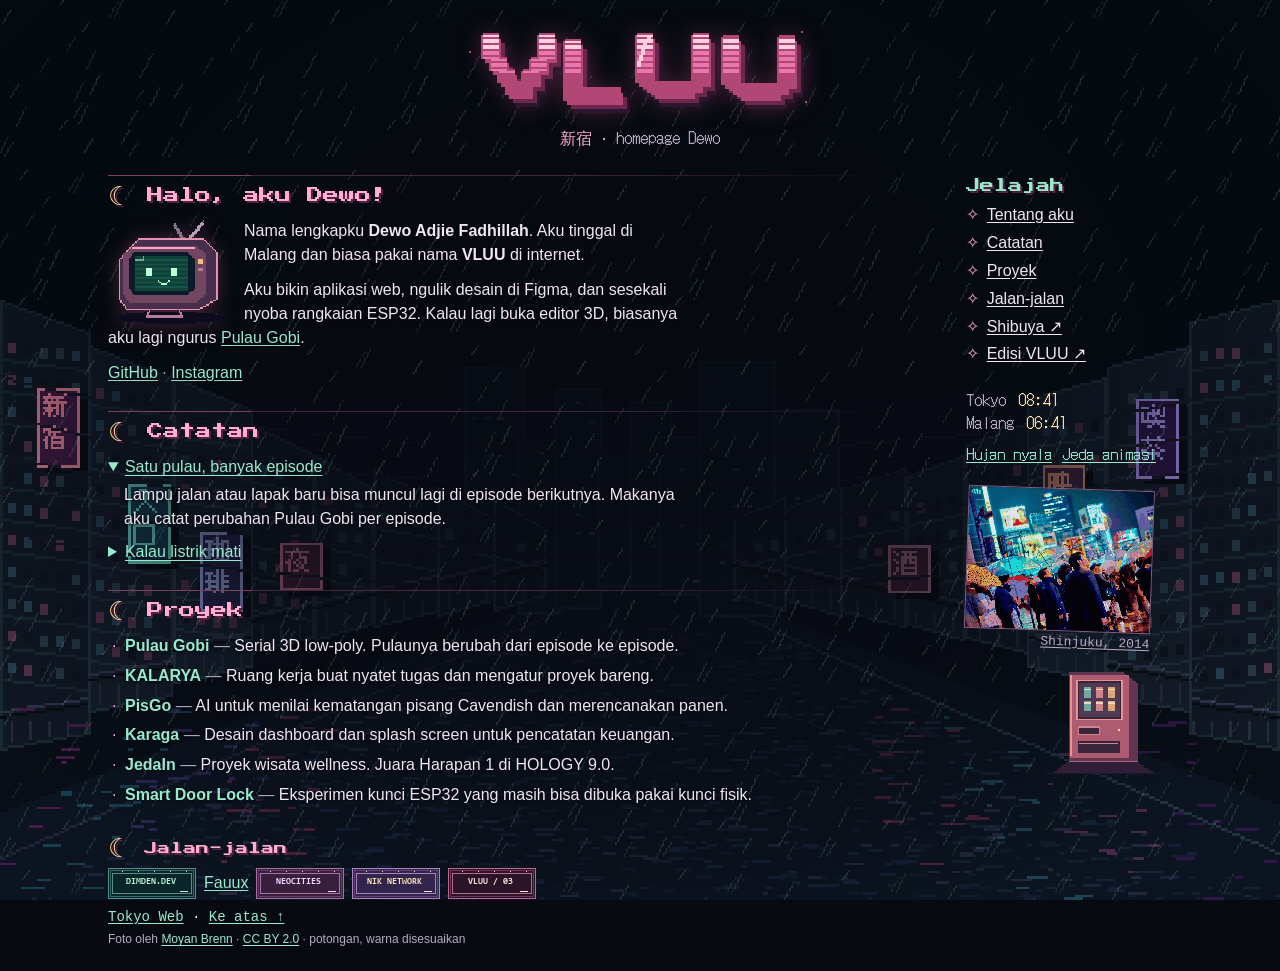
<file: tokyo/shinjuku/index.html>
<!doctype html>
<html lang="id" data-motion="off">
<head>
  <meta charset="utf-8">
  <meta name="viewport" content="width=device-width,initial-scale=1">
  <meta name="theme-color" content="#070a11">
  <meta name="description" content="Halaman pribadi Dewo Adjie Fadhillah, alias VLUU. Proyek, catatan, dan hujan di Shinjuku.">
  <title>VLUU — Shinjuku</title>
  <link rel="icon" href="../assets/shinjuku-crt.png">
  <link rel="stylesheet" href="../profile.css">
  <link rel="stylesheet" href="./style.css">
  <script src="../../edisi/motion.js" defer></script>
  <script src="./shinjuku.js" defer></script>
</head>
<body id="atas">
  <a class="skip" href="#profil">Lewati ke profil</a>
  <div class="night" aria-hidden="true"><div class="rain"></div></div>

  <header class="mast">
    <h1><img src="../assets/shinjuku-logo.png" data-gif="../assets/shinjuku-logo.gif" width="181" height="50" alt="VLUU"></h1>
    <p><span lang="ja">新宿</span> · homepage Dewo</p>
  </header>

  <div class="homepage">
    <nav class="menu" aria-label="Menu utama">
      <h2>Jelajah</h2>
      <ul>
        <li><a href="#profil">Tentang aku</a></li>
        <li><a href="#catatan">Catatan</a></li>
        <li><a href="#proyek">Proyek</a></li>
        <li><a href="#tautan">Jalan-jalan</a></li>
        <li><a href="../shibuya/">Shibuya ↗</a></li>
        <li><a href="../../edisi/">Edisi VLUU ↗</a></li>
      </ul>
    </nav>

    <div class="weather">
      <p class="clock" aria-label="Waktu di Tokyo dan Malang" hidden>Tokyo <time data-zone="Asia/Tokyo"></time><span class="clock-divider" aria-hidden="true"> / </span>Malang <time data-zone="Asia/Jakarta"></time></p>
      <div class="switches">
        <button type="button" id="rain-toggle" aria-pressed="true" hidden>Hujan nyala</button>
        <button type="button" data-motion-toggle hidden>Jeda animasi</button>
      </div>
    </div>

    <main>
      <section id="profil" class="intro">
        <h2><span aria-hidden="true">☾</span> Halo, aku Dewo!</h2>
        <img class="avatar" src="../assets/shinjuku-crt.png" data-gif="../assets/shinjuku-crt.gif" width="80" height="72" alt="">
        <p>Nama lengkapku <strong>Dewo Adjie Fadhillah</strong>. Aku tinggal di Malang dan biasa pakai nama <strong>VLUU</strong> di internet.</p>
        <p>Aku bikin aplikasi web, ngulik desain di Figma, dan sesekali nyoba rangkaian ESP32. Kalau lagi buka editor 3D, biasanya aku lagi ngurus <a href="#gobi">Pulau Gobi</a>.</p>
        <p class="contacts"><a href="https://github.com/Vluuuu">GitHub</a> <span aria-hidden="true">·</span> <a href="https://www.instagram.com/dewhoaf/">Instagram</a></p>
      </section>

      <section id="catatan" class="notes">
        <h2><span aria-hidden="true">☾</span> Catatan</h2>
        <details open>
          <summary>Satu pulau, banyak episode</summary>
          <p>Lampu jalan atau lapak baru bisa muncul lagi di episode berikutnya. Makanya aku catat perubahan Pulau Gobi per episode.</p>
        </details>
        <details>
          <summary>Kalau listrik mati</summary>
          <p>Di proyek kunci ESP32, silinder dan kunci lama tetap dipakai. Posisi aktuator harus memberi ruang supaya pintu bisa dibuka manual.</p>
        </details>
      </section>

      <section id="proyek">
        <h2><span aria-hidden="true">☾</span> Proyek</h2>
        <dl class="projects">
          <div id="gobi"><dt>Pulau Gobi</dt><dd>Serial 3D low-poly. Pulaunya berubah dari episode ke episode.</dd></div>
          <div><dt>KALARYA</dt><dd>Ruang kerja buat nyatet tugas dan mengatur proyek bareng.</dd></div>
          <div><dt>PisGo</dt><dd>AI untuk menilai kematangan pisang Cavendish dan merencanakan panen.</dd></div>
          <div><dt>Karaga</dt><dd>Desain dashboard dan splash screen untuk pencatatan keuangan.</dd></div>
          <div><dt>JedaIn</dt><dd>Proyek wisata wellness. Juara Harapan 1 di HOLOGY 9.0.</dd></div>
          <div><dt>Smart Door Lock</dt><dd>Eksperimen kunci ESP32 yang masih bisa dibuka pakai kunci fisik.</dd></div>
        </dl>
      </section>
    </main>

    <aside aria-label="Foto Shinjuku">
      <figure class="postcard">
        <img src="../assets/shinjuku-street.webp" width="640" height="490" alt="Orang-orang berpayung di bawah lampu kota Shinjuku">
        <figcaption><a href="https://commons.wikimedia.org/wiki/File:Tokyo_(16228516431).jpg">Shinjuku, 2014</a></figcaption>
      </figure>

      <img class="vending" src="../assets/street-vending.png" data-gif="../assets/street-vending.gif" width="92" height="78" alt="">
    </aside>
  </div>

  <footer id="tautan">
    <h2><span aria-hidden="true">☾</span> Jalan-jalan</h2>
    <div class="buttons">
      <a href="https://dimden.dev/"><img src="../assets/dimden-link.png" data-gif="../assets/dimden-link.gif" width="88" height="31" alt="Dimden"></a>
      <a href="https://fauux.neocities.org/">Fauux</a>
      <a href="https://neocities.org/browse?tag=neon"><img src="../assets/neocities-link.png" data-gif="../assets/neocities-link.gif" width="88" height="31" alt="Galeri Neon Neocities"></a>
      <a href="https://nik.tokyo/index.html"><img src="../assets/nik-link.png" data-gif="../assets/nik-link.gif" width="88" height="31" alt="NIK Network"></a>
      <a href="../assets/shinjuku-link.gif" download><img src="../assets/shinjuku-link.png" data-gif="../assets/shinjuku-link.gif" width="88" height="31" alt="Unduh button VLUU Shinjuku"></a>
    </div>
    <p><a href="../">Tokyo Web</a> · <a href="#atas">Ke atas ↑</a></p>
    <p class="credit">Foto oleh <a href="https://commons.wikimedia.org/wiki/File:Tokyo_(16228516431).jpg">Moyan Brenn</a> · <a href="https://creativecommons.org/licenses/by/2.0/">CC BY 2.0</a> · potongan, warna disesuaikan</p>
  </footer>
</body>
</html>
</file>
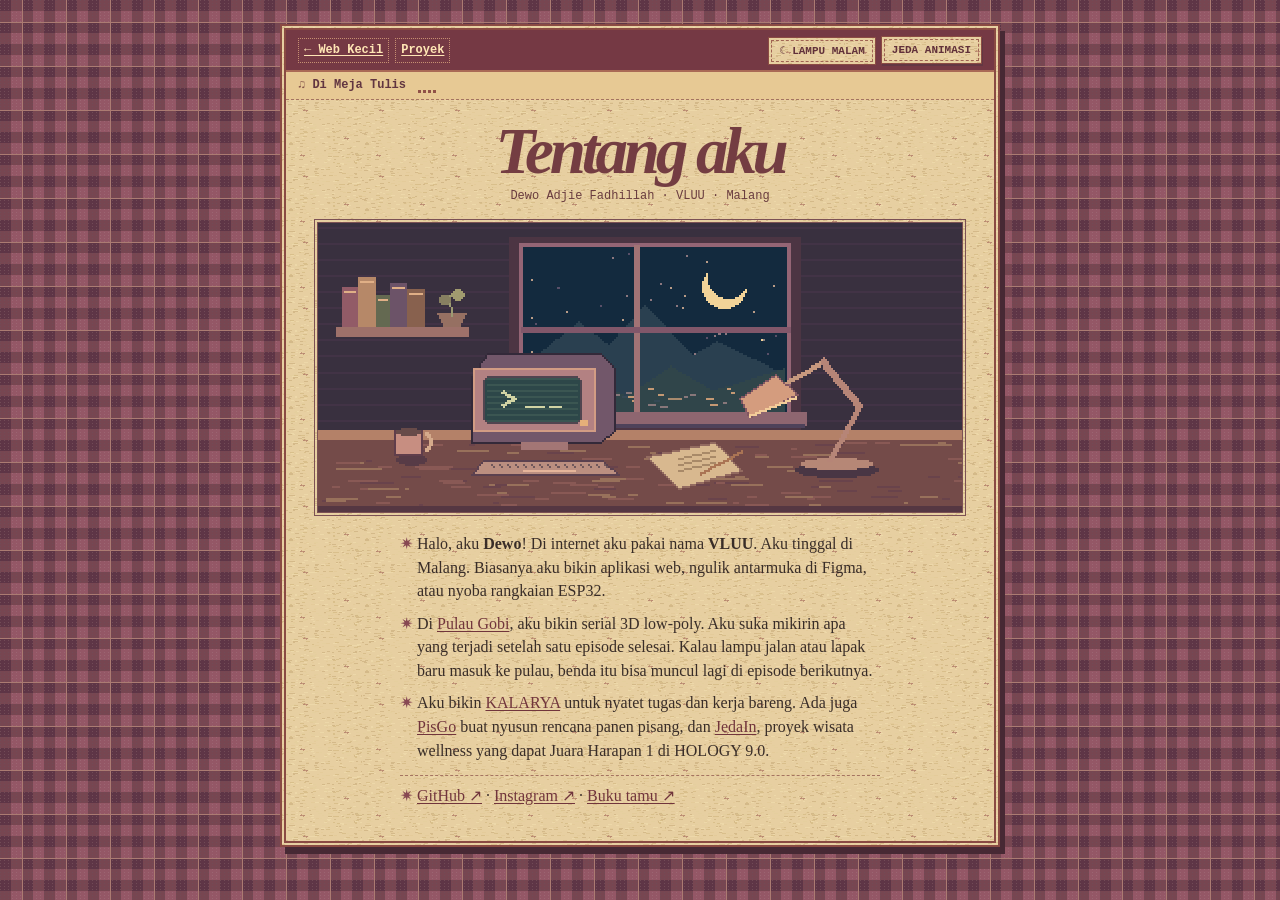
<file: edisi/zine/about.html>
<!doctype html>
<html lang="id" data-motion="off">
<head>
  <meta charset="utf-8">
  <meta name="viewport" content="width=device-width, initial-scale=1">
  <meta name="description" content="Kenalan dengan Dewo Adjie Fadhillah, alias VLUU, dari Malang.">
  <title>Tentang Dewo · Web Kecil</title>
  <link rel="icon" href="../assets/paper-icon.png">
  <link rel="stylesheet" href="../shared.css">
  <link rel="stylesheet" href="./style.css">
  <script src="../motion.js" defer></script>
  <script src="./extras.js" defer></script>
</head>
<body class="about">
  <a class="skip" href="#profil">Lewati ke profil</a>
  <div class="sheet">
    <nav class="index" aria-label="Navigasi">
      <a href="./">← Web Kecil</a>
      <a href="./#proyek">Proyek</a>
      <button type="button" id="lamp-toggle" aria-pressed="false" hidden>☾ Lampu malam</button>
      <button type="button" data-motion-toggle hidden>Jeda animasi</button>
    </nav>
    <section class="music" aria-labelledby="music-title">
      <p id="music-title"><span aria-hidden="true">♫</span> Di Meja Tulis</p>
      <audio id="zine-audio" loop preload="none" src="./di-meja-tulis.mp3"></audio>
      <span class="music-meter" aria-hidden="true"><i></i><i></i><i></i><i></i></span>
      <button id="music-toggle" type="button" aria-pressed="false" hidden>Bisukan</button>
      <a id="music-error" href="./di-meja-tulis.mp3" hidden>Buka MP3</a>
      <noscript><a href="./di-meja-tulis.mp3">Buka MP3</a></noscript>
    </section>
    <main id="profil" class="about-content">
      <header class="about-header">
        <h1>Tentang aku</h1>
        <p>Dewo Adjie Fadhillah · VLUU · Malang</p>
      </header>
      <img class="about-desk" src="./about-desk.png" data-gif="./about-desk.gif" width="320" height="144" alt="Ilustrasi pixel meja tulis, komputer CRT, dan lampu dengan jendela yang menghadap bulan">
      <div class="about-notes">
        <p>Halo, aku <strong>Dewo</strong>! Di internet aku pakai nama <strong>VLUU</strong>. Aku tinggal di Malang. Biasanya aku bikin aplikasi web, ngulik antarmuka di Figma, atau nyoba rangkaian ESP32.</p>
        <p>Di <a href="./#pulau-gobi">Pulau Gobi</a>, aku bikin serial 3D low-poly. Aku suka mikirin apa yang terjadi setelah satu episode selesai. Kalau lampu jalan atau lapak baru masuk ke pulau, benda itu bisa muncul lagi di episode berikutnya.</p>
        <p>Aku bikin <a href="./#kalarya">KALARYA</a> untuk nyatet tugas dan kerja bareng. Ada juga <a href="./#pisgo">PisGo</a> buat nyusun rencana panen pisang, dan <a href="./#jedain">JedaIn</a>, proyek wisata wellness yang dapat Juara Harapan 1 di HOLOGY 9.0.</p>
        <p class="about-contacts"><a href="https://github.com/Vluuuu">GitHub ↗</a> · <a href="https://www.instagram.com/dewhoaf/">Instagram ↗</a> · <a href="./#buku-tamu">Buku tamu ↗</a></p>
      </div>
    </main>
  </div>
</body>
</html>
</file>
<file: edisi/shared.css>
@font-face {
  font-family: "Press Start 2P";
  src: url("../assets/press-start-2p.woff2") format("woff2");
  font-display: swap;
}
:root { --pixel: "Press Start 2P", monospace; }
* { box-sizing: border-box; }
[hidden] { display: none !important; }
img { image-rendering: pixelated; }
button, input, textarea { font: inherit; }
button, summary { cursor: pointer; }
a { text-underline-offset: 2px; }
:focus-visible { outline: 2px dashed currentColor; outline-offset: 3px; }
.skip { position: absolute; top: 5px; left: 5px; z-index: 10; padding: 7px; background: white; color: #111; transform: translateY(-150%); }
.skip:focus { transform: translateY(0); }
[data-motion="off"] *, [data-motion="off"] *::before, [data-motion="off"] *::after {
  animation-play-state: paused !important;
  scroll-behavior: auto !important;
  transition-duration: 0s !important;
}
@media (prefers-reduced-motion: reduce) {
  :root:not([data-motion="on"]) *, :root:not([data-motion="on"]) *::before, :root:not([data-motion="on"]) *::after {
    animation-play-state: paused !important;
    scroll-behavior: auto !important;
    transition-duration: 0s !important;
  }
}
</file>
<file: about/style.css>
@font-face {
  font-family: VT323;
  src: url("./art/vt323.woff2") format("woff2");
  font-weight: 400;
  font-display: swap;
}

html {
  color-scheme: dark;
  background: #000;
  color: #fff;
}

body {
  margin: 0;
  font: clamp(24px, 3.08vw, 44px)/.99 VT323, "Courier New", monospace;
}

.landscape, #night {
  position: fixed;
  inset: 0;
  width: 100%;
  height: 100%;
  pointer-events: none;
  image-rendering: pixelated;
}

.landscape {
  z-index: -1;
  background:
    url("./art/monas.png") 7% 80% / auto clamp(170px, 36vh, 410px) no-repeat,
    url("./art/gwk.png") 95% 80% / auto clamp(145px, 29vh, 320px) no-repeat,
    url("./art/village.png") left bottom / auto clamp(200px, 34vh, 317px) repeat-x,
    url("./art/shore.png") 14% 73% / auto clamp(159px, 26vh, 260px) repeat-x,
    url("./art/mountains.png") 42% 60% / auto clamp(195px, 34vh, 321px) repeat-x;
}

.about-page {
  width: min(840px, calc(100% - 40px));
  margin: clamp(24px, 9.25vh, 92px) auto 42px;
}

.dialogue {
  margin: 0 0 17px;
  border: 5px solid #fff;
  background: #000;
  padding: 16px 28px 19px;
}

a { color: #fff136; text-decoration: none; }
a:hover, a:focus-visible { text-decoration: underline; }

.introduction {
  display: grid;
  grid-template-columns: clamp(106px, 12vw, 160px) minmax(0, 1fr);
  align-items: center;
  gap: 15px;
  min-height: 207px;
}

.portrait { display: block; width: 100%; height: auto; }
.introduction h1 { margin: 0 0 6px; font: inherit; color: #fff; }
.introduction p { margin: 0; }
.introduction strong { font-weight: inherit; color: #fff; }
.line { overflow-wrap: anywhere; }
.end { margin-top: 20px; font-size: 25px; text-align: center; }
.end a { display: inline-block; padding: 3px 7px 5px; background: #000; }

@media (max-width: 620px) {
  .about-page { width: calc(100% - 24px); margin-top: 32px; margin-bottom: 135px; }
  .dialogue { border-width: 3px; padding: 12px 13px; margin-bottom: 12px; }
  .introduction { grid-template-columns: 76px minmax(0, 1fr); gap: 10px; min-height: 0; }
}

@media (max-width: 1130px) {
  .landscape {
    position: absolute;
    height: 180px;
    background:
      url("./art/monas.png") 24% bottom / auto 166px no-repeat,
      url("./art/gwk.png") 78% bottom / auto 131px no-repeat,
      url("./art/mountains.png") center bottom / auto 102px repeat-x,
      #000;
  }
  #night { position: absolute; }
  .about-page { margin-top: 180px; }
}
</file>
<file: edisi/desktop/style.css>
html {
  --shell: #c0c0c0;
  --raised: #fff #202020 #202020 #fff;
  --sunken: #808080 #fff #fff #808080;
  --selection: #000080;
  background: #174957;
}
body { margin: 0; color: #161616; font: 13px/1.4 Tahoma, "MS Sans Serif", Verdana, sans-serif; }
button { color: #161616; }
.desktop {
  position: relative;
  min-height: calc(100vh - 40px);
  height: max(735px, calc(100vh - 40px));
  overflow: hidden;
  isolation: isolate;
  background: #194b58 url("../assets/desktop-wallpaper.png") center / cover no-repeat;
  image-rendering: pixelated;
}
.desktop.wallpaper-pattern { background: #104d54 url("../../assets/pesisir-tile.png") repeat; }
.wallpaper { position: absolute; inset: 0; z-index: -1; }
.sky-track { position: absolute; inset: 0; z-index: -1; pointer-events: none; }
.sky-track span { position: absolute; top: 13%; left: 0; width: 19%; height: 4%; background: #92b19a; opacity: .38; clip-path: polygon(0 65%,12% 50%,23% 50%,34% 30%,49% 25%,59% 45%,77% 45%,93% 62%,100% 72%,76% 85%,16% 83%); animation: desk-cloud 44s linear -27s infinite; }
@keyframes desk-cloud { from { transform: translateX(-110%); } to { transform: translateX(550%); } }
.wallpaper i { position: absolute; width: 4px; height: 4px; color: #b9c4e7; background: currentColor; box-shadow: 0 -3px #7e9bcb, 0 3px #7e9bcb, -3px 0 #7e9bcb, 3px 0 #7e9bcb; animation: twinkle 4s steps(3) infinite; }
.wallpaper i:nth-child(1) { left: 18%; top: 8%; }
.wallpaper i:nth-child(2) { left: 81%; top: 18%; animation-delay: -1s; }
.wallpaper i:nth-child(3) { left: 55%; top: 83%; animation-delay: -2s; }
.wallpaper i:nth-child(4) { left: 91%; top: 69%; }
.wallpaper i:nth-child(5) { left: 31%; top: 75%; animation-delay: -2s; }
.wallpaper i:nth-child(6) { left: 66%; top: 9%; animation-delay: -3s; }
@keyframes twinkle { 0%,100% { opacity: .35; } 45% { opacity: 1; } }
.icons { position: absolute; top: 15px; left: 12px; display: grid; gap: 9px; width: 86px; }
.icons button { display: grid; justify-items: center; gap: 4px; border: 1px solid transparent; background: none; color: #fffbe7; font-size: 11px; text-shadow: 1px 1px #10172e; padding: 5px 0; }
.icons button img { width: 35px; height: 35px; }
.icons button:is(:hover,:focus-visible) { border: 1px dotted #f2e6ad; background: #0d2c5c91; }
.window { position: absolute; background: var(--shell); border: 2px solid; border-color: var(--raised); padding: 2px; box-shadow: inset 1px 1px #dfdfdf,inset -1px -1px #808080,3px 3px #162b33ae; }
.titlebar { display: flex; justify-content: space-between; align-items: center; gap: 4px; padding: 3px 4px; background: linear-gradient(90deg,#4c5659,#677274); color: white; touch-action: none; cursor: move; }
.active-window .titlebar { background: linear-gradient(90deg,#000080,#246e99); }
.titlebar h1,.titlebar h2 { margin: 0; font-size: 12px; line-height: 1.2; }
.titlebar button,.taskbar button,.start-menu summary,.explorer-toolbar button,.menu-bar button {
  border: 0;
  background: var(--shell);
  box-shadow: inset -1px -1px #101010,inset 1px 1px #fff,inset -2px -2px #808080,inset 2px 2px #dfdfdf;
  line-height: 1.15;
}
:is(.titlebar button,.taskbar button,.start-menu summary,.explorer-toolbar button,.menu-bar button):active,
.start-menu[open] summary,:is(.explorer-toolbar,.menu-bar,.tasks) button[aria-pressed="true"] {
  box-shadow: inset 1px 1px #202020,inset -1px -1px #fff,inset 2px 2px #808080,inset -2px -2px #dfdfdf;
  background: #d0d0d0;
}
:is(.explorer-toolbar,.tasks) button[aria-pressed="true"] { background: repeating-conic-gradient(#dedede 0 25%,#c0c0c0 0 50%) 0 0/2px 2px; }
.titlebar button { display: grid; place-items: center; min-width: 20px; min-height: 18px; font: bold 14px/1 Tahoma,sans-serif; padding: 0; }
:is(.titlebar button,.taskbar button,.start-menu summary,.explorer-toolbar button,.menu-bar button):focus-visible {
  outline: 1px dotted #151515;
  outline-offset: -4px;
}
.welcome { top: 57px; left: max(108px, calc(50% - 360px)); width: min(515px, 62%); z-index: 3; }
.menu-bar { display: flex; flex-wrap: wrap; gap: 3px; padding: 4px; border-bottom: 1px solid #808080; box-shadow: 0 1px #fff; }
.menu-bar button,.tasks button { display: inline-flex; align-items: center; justify-content: center; gap: 4px; }
.menu-bar button { padding: 4px 7px; font-size: 11px; }
.tasks button { min-width: 69px; }
.window-content { display: grid; grid-template-columns: minmax(0,1fr) 155px; border: 2px solid; border-color: var(--sunken); background: #f4f4eb; }
.welcome-copy { padding: 11px; }
.welcome-copy h2 { margin: 0 0 7px; color: #33387c; font: 14px/1.6 var(--pixel); }
.welcome-copy p { margin: 0 0 8px; }
.welcome-copy p:last-child { margin: 0; }
.welcome-copy a { color: #333b87; }
.desktop-art { position: relative; overflow: hidden; min-height: 155px; border-left: 1px solid #373a6a; background: #17495b; }
.orbit { position: absolute; width: 142px; height: 47px; top: 42%; left: 6px; border: 2px dotted #89cdcb; border-radius: 50%; transform: rotate(-29deg); }
.floating-pc { position: absolute; width: 84px; height: 84px; top: 24%; left: 22%; animation: float 3.5s steps(12) infinite; }
.boot-star { color: #ffe79a; position: absolute; right: 16px; top: 18px; font-size: 25px; animation: twinkle 2.6s steps(4) infinite; }
.desk-floppy { position: absolute; right: 0; bottom: 0; }
@keyframes float { 0%,100% { transform: translateY(3px); } 50% { transform: translateY(-7px); } }
.status { display: flex; align-items: center; gap: 9px; padding: 5px 4px 2px; font-size: 11px; }
.status a { color: #333b87; }
.system-gif { margin-left: auto; }
.files { left: max(190px, calc(50% + 35px)); top: 344px; width: min(480px,43%); z-index: 2; }
.location { display: flex; gap: 6px; padding: 5px; align-items: baseline; font-size: 11px; }
.location span { flex: 1; border: 2px solid; border-color: var(--sunken); background: #fff; padding: 2px 4px; }
.file-list { min-height: 136px; max-height: 280px; overflow: auto; padding: 4px 8px; background: #fffef3; border: 2px inset #dddccd; }
.file-list details { padding: 3px 0; }
.file-list summary { color: #242a73; text-decoration: underline; }
.file-list p { margin: 3px 0 3px 13px; }
.explorer-toolbar { display: flex; align-items: center; gap: 3px; padding: 3px 4px 5px; border-top: 1px solid #fff; }
.explorer-toolbar button { display: inline-flex; align-items: center; gap: 5px; padding: 3px 6px; font-size: 11px; }
.view-icon { position: relative; display: inline-block; width: 12px; height: 10px; border: 1px solid #555; background: #f2f2f2; }
.view-icon::after { content: ""; position: absolute; inset: 2px; background: repeating-linear-gradient(0deg,#000080 0 1px,transparent 1px 3px); }
[data-view="icons"] .view-icon::after { background: repeating-linear-gradient(90deg,#000080 0 2px,transparent 2px 4px); }
.explorer { display: grid; grid-template-columns: minmax(0,1fr) minmax(120px, .7fr); min-height: 160px; border: 2px solid; border-color: var(--sunken); background: #fff; }
.file-icons { display: grid; grid-template-columns: repeat(3,minmax(0,1fr)); align-content: start; gap: 4px 1px; padding: 4px; }
.file-icons button { display: grid; justify-items: center; align-content: start; min-width: 0; gap: 2px; background: transparent; border: 1px solid transparent; padding: 4px 1px; font-size: 10px; line-height: 1.2; }
.file-icons button span { padding: 1px 2px; }
.file-icons button:hover span { text-decoration: underline; }
.file-icons button[aria-pressed="true"] span { background: var(--selection); color: #fff; outline: 1px dotted #e5e5e5; outline-offset: -2px; }
.explorer[data-view="list"] .file-icons { grid-template-columns: 1fr; gap: 1px; }
.explorer[data-view="list"] .file-icons button { display: flex; align-items: center; text-align: left; padding: 1px 3px; }
.explorer[data-view="list"] .file-icons img { width: 17px; height: 17px; }
.file-preview { padding: 7px 6px; border-left: 3px double #888; background: #e9eef3; font-size: 11px; }
.file-preview img { display: block; margin-bottom: 5px; padding: 2px; background: #fff; border: 1px solid #808080; }
.file-preview strong { color: #2e3474; }
.file-preview p { margin: 3px 0 0; }
.explorer-status { border: 1px inset #eae9db; margin-top: 3px; padding: 1px 4px; font-size: 10px; }
.notes { left: max(104px, calc(50% - 320px)); top: 384px; width: min(335px,43%); z-index: 1; }
.notepad { padding: 9px; background: #fffef1; border: 2px inset #e0dfd1; font: 12px/1.4 "Courier New", monospace; }
.notepad h3,.notepad p { margin: 0 0 7px; }
.notepad p:last-child { margin: 0; }
.saver { top: 135px; left: max(106px, calc(50% - 250px)); width: min(490px,65%); }
.saver-screen { position: relative; height: 250px; overflow: hidden; background: #080c20 url("../../assets/pesisir-tile.png"); border: 2px inset #e0dfd1; container-type: size; }
.saver-screen img { position: absolute; left: 0; top: 0; width: min(138px,45%); height: auto; animation: screensaver 8s linear infinite alternate; }
@keyframes screensaver { 0% { transform: translate(4px,12px); } 35% { transform: translate(calc(100cqw - min(138px,45cqw)),100px); } 65% { transform: translate(9cqw,200px); } 100% { transform: translate(52cqw,24px); } }
.taskbar { display: flex; position: sticky; bottom: 0; z-index: 999; align-items: center; gap: 7px; padding: 4px 6px; background: #c0c0c0; border-top: 2px solid #fff; min-height: 38px; font-size: 12px; }
.taskbar button,.start-menu summary { min-height: 25px; padding: 4px 7px; }
.tasks { display: flex; gap: 3px; flex: 1; }
.tasks a { display: inline-grid; place-items: center; padding-inline: 5px; color: #28275a; }
.start-menu { position: relative; }
.start-menu summary { display: flex; gap: 4px; align-items: center; list-style: none; font-weight: bold; }
.start-menu summary::-webkit-details-marker { display: none; }
.start-menu div { position: absolute; left: 0; bottom: calc(100% + 5px); width: 178px; display: grid; padding: 2px 2px 2px 15px; border: 2px solid; border-color: var(--raised); background: linear-gradient(90deg,#000080 0 12px,#c0c0c0 12px); }
.start-menu div :is(button,a) { display: flex; align-items: center; gap: 5px; text-align: left; padding: 5px; color: #181818; }
.start-menu div button { border: 0; box-shadow: none; }
.start-menu div :is(button,a):is(:hover,:focus-visible) { background: var(--selection); color: #fff; }
.start-menu div a { border-top: 1px solid #808080; }
.taskbar time { min-width: 52px; padding: 4px; text-align: center; border: 2px inset #dcdcd5; }
@media (max-width: 690px) {
  .desktop { display: grid; align-content: start; gap: 9px; padding: 9px; height: auto; min-height: calc(100vh - 38px); }
  .icons { position: static; display: flex; justify-content: space-around; width: auto; gap: 3px; }
  .icons button { width: 68px; }
  .window { position: relative; left: auto !important; top: auto !important; width: 100%; }
  .titlebar { cursor: auto; }
  .window-content { grid-template-columns: minmax(0, 1fr) 88px; }
  .floating-pc { width: 55px; height: 55px; left: 15%; top: 33%; }
  .orbit { width: 82px; }
  .tasks button { padding-inline: 3px; }
  .taskbar { gap: 3px; font-size: 11px; }
  :is(.titlebar button,.menu-bar button,.taskbar button,.start-menu summary,.start-menu div a,.explorer-toolbar button,.file-icons button) { min-height: 44px; }
  .titlebar button { min-width: 44px; }
  .tasks a { min-height: 44px; }
}
@media (max-width: 480px) {
  .tasks button { display: none; }
}
</file>
<file: edisi/radio/style.css>
html { color-scheme: dark; background: #49302b url("../assets/radio-walnut.png") repeat; image-rendering: pixelated; }
body { margin: 0; color: #ebd7bb; font: 13px/1.5 Verdana, Tahoma, sans-serif; }
a { color: #bdddd2; }
a:hover { color: #ffe2a0; }
.station { width: min(900px, calc(100% - 26px)); margin: 17px auto; padding: 8px; border: 5px ridge #77584c; background: #262326; box-shadow: 6px 6px #251719; }
.masthead { display: flex; gap: 11px; align-items: center; padding: 8px 11px; border: 2px ridge #8e7964; background: #342d2e; }
.masthead > img { width: 45px; height: 45px; }
h1 { margin: 0; color: #ffe2a0; font: clamp(15px, 4.4vw, 28px)/1.4 var(--pixel); text-shadow: 2px 2px #593934; }
.masthead p { margin: 1px 0 0; color: #d2ba96; font: 11px/1.5 "Courier New",monospace; }
.dial-decoration { margin-left: auto; display: flex; align-items: center; gap: 5px; }
.dial-decoration img { margin-right: 2px; }
.dial-decoration i { width: 9px; height: 9px; border-radius: 50%; border: 1px inset #b1a59b; background: #a97455; animation: diodes 2.8s steps(2) infinite; }
.dial-decoration i:nth-child(2) { animation-delay: -.7s; background: #718c7b; }
.dial-decoration i:nth-child(3) { animation-delay: -1.4s; background: #a1728d; }
@keyframes diodes { 50% { filter: brightness(1.7); } }
nav { display: flex; flex-wrap: wrap; gap: 4px 12px; align-items: center; padding: 6px 4px; font: 12px/1.3 "Courier New",monospace; }
nav button { margin-left: auto; }
button {
  border: 2px solid;
  border-color: #9d8b72 #211a19 #171412 #796b5c;
  padding: 4px 7px;
  background: #403631;
  box-shadow: inset 0 1px #615247,0 2px #191411;
  color: #f4e2c2;
}
button:hover { background: #53443a; color: #fff1cd; }
button:is(:active,[aria-pressed="true"]) {
  border-color: #211a19 #796b5c #9d8b72 #211a19;
  box-shadow: inset 0 2px #231b18;
  background: #352c28;
}
nav button { font: bold 10px/1.25 "Courier New",monospace; text-transform: uppercase; letter-spacing: .035em; }
.receiver { position: relative; padding: 10px 12px 8px; border: 4px ridge #ddc7a2; background: #baae98 url("../assets/radio-steel.png"); }
.screw { position: absolute; top: 5px; width: 10px; height: 10px; border: 1px solid #665b49; border-radius: 50%; background: linear-gradient(135deg,#e2d4b6 42%,#665d50 44% 55%,#9f947f 57%); }
.screw-left { left: 5px; }
.screw-right { right: 5px; }
h2 { margin: 0 0 7px; color: #f1c280; font: 11px/1.5 var(--pixel); text-transform: uppercase; }
.receiver h2 { margin-left: 9px; color: #382e28; text-shadow: 1px 1px #dec9a4; }
.receiver-grid { display: grid; grid-template-columns: minmax(0,1fr) 141px; gap: 9px; }
.tuner { min-width: 0; padding: 8px; border: 3px inset #998f7f; background: #242322; }
.readout { display: flex; justify-content: space-between; align-items: baseline; flex-wrap: wrap; gap: 3px; background: #202b23; border: 2px inset #7b7965; padding: 6px; color: #ffe097; font-family: "Courier New",monospace; }
.freq { font: clamp(19px,5vw,33px)/1.5 var(--pixel); }
.unit { font-size: 12px; }
.readout [role="status"] { font-size: 11px; }
.scale { position: relative; display: flex; justify-content: space-between; margin-top: 5px; height: 29px; background: repeating-linear-gradient(90deg,#aea787 0 1px,transparent 1px 5%) 0 14px/100% 7px no-repeat; color: #d1c3ad; font: 10px/1 "Courier New",monospace; }
.scale i { position: absolute; top: 9px; height: 16px; width: 2px; left: 5%; background: #f5b069; box-shadow: 0 0 6px #eb985c; transition: left .3s steps(12); }
[data-channel="desk"] .scale i { left: 43%; }
[data-channel="night"] .scale i { left: 84%; }
.meter { display: flex; align-items: end; gap: 3px; height: 33px; padding: 2px 2px 4px; border: 1px solid #615267; overflow: hidden; background: #171b2e; }
.meter i { flex: 1; height: 100%; min-width: 1px; transform: scaleY(.1); transform-origin: bottom; background: repeating-linear-gradient(0deg,#c0b279 0 2px,transparent 2px 3px); }
[data-signal="playing"] .meter:not(.live-meter) i { animation: meter .92s steps(8) infinite alternate; }
[data-motion="on"][data-signal="playing"] .live-meter i { transform: scaleY(var(--level, .1)); }
.meter i:nth-child(2n) { animation-delay: -.65s; }
.meter i:nth-child(3n) { animation-delay: -.42s; animation-duration: .63s; }
.meter i:nth-child(5n) { animation-delay: -.25s; animation-duration: .76s; }
.meter i:nth-child(n+14) { filter: hue-rotate(-29deg); }
@keyframes meter { 0% { transform: scaleY(.19); } 36% { transform: scaleY(.85); } 65% { transform: scaleY(.36); } 100% { transform: scaleY(.98); } }
.transport { margin-top: 6px; }
.transport audio { display: block; max-width: 100%; }
.custom-transport { display: flex; flex-wrap: wrap; align-items: center; gap: 4px 6px; font: 12px/1.2 "Courier New",monospace; }
.volume { display: inline-flex; align-items: center; gap: 5px; max-width: 100%; }
.custom-transport button {
  display: inline-flex;
  align-items: center;
  justify-content: center;
  gap: 6px;
  min-width: 64px;
  min-height: 26px;
  border-color: #e6d4a6 #483c31 #33291f #a48e6f;
  background: #b39c77;
  box-shadow: inset 0 1px #e4cca4,inset 0 -3px #887356,0 2px #120f0f;
  color: #2c2219;
  font-weight: bold;
  text-transform: uppercase;
}
.custom-transport button:hover { background: #c4ad83; color: #2c2219; }
.custom-transport button:active,[data-signal="playing"] #play { border-color: #443426 #9d845e #c2a97c #4e3929; background: #836744; color: #fff1c8; box-shadow: inset 0 2px #4b3828; }
.transport-icon { width: 8px; height: 8px; background: currentColor; }
#play .transport-icon { clip-path: polygon(0 0,100% 50%,0 100%); }
[data-signal="playing"] #play .transport-icon { clip-path: none; background: linear-gradient(90deg,currentColor 0 37%,transparent 37% 63%,currentColor 63%); }
.custom-transport input { appearance: none; width: min(105px,40vw); min-width: 0; height: 23px; margin: 0; background: transparent; cursor: pointer; }
.custom-transport input::-webkit-slider-runnable-track { height: 6px; border: 1px inset #9d8969; background: #171512; }
.custom-transport input::-moz-range-track { height: 6px; border: 1px inset #9d8969; background: #171512; }
.custom-transport input::-webkit-slider-thumb { appearance: none; width: 13px; height: 18px; margin-top: -7px; border: 2px outset #b49a74; border-radius: 0; background: repeating-linear-gradient(90deg,#9f815e 0 2px,#c2a477 2px 4px); }
.custom-transport input::-moz-range-thumb { width: 11px; height: 16px; border: 2px outset #b49a74; border-radius: 0; background: repeating-linear-gradient(90deg,#9f815e 0 2px,#c2a477 2px 4px); }
.speaker { display: grid; align-content: space-between; justify-items: center; gap: 3px; padding: 5px; border: 3px inset #9a8b76; background: #37312d; }
.speaker-grille { aspect-ratio: 1; width: 100%; max-width: 79px; border-radius: 50%; border: 4px ridge #a89070; background: radial-gradient(#9a8268 1px,transparent 1.5px) 0 0/4px 4px #2f2826; }
[data-signal="playing"] .speaker-grille { animation: speaker-shift 1s steps(5) infinite; }
@keyframes speaker-shift { 50% { box-shadow: inset 0 0 9px #cb995c84; } }
.speaker .cassette { display: block; max-width: 100%; height: auto; }
.speaker .on-air { display: block; opacity: .5; max-width: 100%; height: auto; }
[data-signal="playing"] .speaker .on-air { opacity: 1; }
.presets { display: grid; grid-template-columns: repeat(3,minmax(0,1fr)); gap: 4px; margin-top: 8px; padding: 3px 4px 4px; border: 2px inset #a69479; background: #211c19; font: bold 11px/1.2 "Courier New",monospace; }
.presets button { position: relative; display: flex; align-items: center; gap: 5px; min-height: 34px; padding-right: 17px; text-align: left; background: #493b32; box-shadow: inset 0 2px #6b5747,inset 0 -4px #322721,0 2px #110d0b; text-transform: uppercase; }
.presets button::after { content: ""; position: absolute; top: 5px; right: 5px; width: 7px; height: 4px; background: #271f1b; border: 1px inset #917859; }
.presets button span { flex: 0 0 auto; padding: 1px 3px; border: 1px inset #ad9771; background: #28221f; color: #f4dfb5; }
.presets button[aria-pressed="true"] { color: #fff2bd; background: #65523b; box-shadow: inset 0 3px #403024; }
.presets button[aria-pressed="true"] span { background: #d9ae68; color: #281f1a; border-color: #f0d696; }
.presets button[aria-pressed="true"]::after { background: #e5ac55; border-color: #f8d593; box-shadow: 0 0 3px #d4a355; }
.harbor { position: relative; overflow: hidden; container-type: inline-size; aspect-ratio: 448 / 132; margin: 8px 0; border: 3px inset #8c7989; background: #17172c url("../assets/radio-night.png") center/100% 100%; image-rendering: pixelated; }
.sky-grain { position: absolute; inset: 0; background: radial-gradient(circle,#decaba 1px,transparent 1px) 12px 11px/83px 61px; opacity: .22; animation: sky .9s steps(4) infinite alternate; }
@keyframes sky { to { opacity: .06; } }
.lighthouse { position: absolute; top: 25%; left: 38%; width: 53%; height: 36%; clip-path: polygon(100% 10%,0 21%,0 77%,100% 14%); background: linear-gradient(90deg,transparent,#e4ad694d,#ffc985aa); transform-origin: right 12%; animation: sweep 8s ease-in-out infinite alternate; }
@keyframes sweep { 0% { transform: rotate(7deg) scaleX(.38); opacity: .24; } 100% { transform: rotate(-4deg) scaleX(1); opacity: .78; } }
.route { position: absolute; top: 60%; width: 100%; transform: translateX(40%); animation: crossing 26s linear -12s infinite; }
.route i { display: block; width: 8.482%; aspect-ratio: 38 / 26; background: url("../../assets/boat-sheet.png") 0 0/800% 100%; image-rendering: pixelated; filter: brightness(.67) saturate(.78); animation: bob 2.1s steps(8) infinite; }
@keyframes crossing { from { transform: translateX(-10%); } to { transform: translateX(105%); } }
@keyframes bob { to { background-position-x: 114.286%; } }
.harbor figcaption { position: absolute; right: 3px; bottom: 2px; padding: 1px 4px; color: #f1cca3; background: #181828bf; font: 10px/1.4 "Courier New",monospace; }
.notes-grid { display: grid; grid-template-columns: minmax(0,1fr) 210px; gap: 8px; align-items: start; }
.archive { padding: 7px 9px 9px; color: #392b28; background: #c6a57b url("../assets/zine-paper.png") repeat; border: 3px double #ad8e6e; }
.archive > h2 { color: #623c34; border-bottom: 1px dashed #a68060; padding-bottom: 5px; }
.broadcast-log { display: grid; grid-template-columns: repeat(2,minmax(0,1fr)); gap: 0; border-block: 1px solid #ab825e; background: #e9d4aa; }
.broadcast-log section { min-width: 0; padding: 4px; }
.broadcast-log section + section { border-left: 1px solid #ab825e; }
.broadcast-log h3 { margin: 0 0 3px; padding: 2px 3px; background: #74473a; color: #ffe5b3; font: bold 12px/1.25 "Courier New",monospace; letter-spacing: .12em; }
.broadcast-log details { margin: 0; border-bottom: 1px dotted #a4835f; }
.broadcast-log summary { padding: 4px 2px; color: #3b3129; font: bold 12px/1.4 "Courier New", monospace; }
.broadcast-log summary::marker { color: #854f3d; }
.broadcast-log summary span { color: #724d3a; margin-right: 3px; font-weight: normal; }
.broadcast-log details[open] summary { background: #c4aa7d; }
.broadcast-log p { padding: 4px 2px; margin: 0; font-size: 12px; }
.broadcast-log :focus-visible { outline-color: #6a4138; }
.operator { padding: 9px; background: #3a2c29 url("../assets/radio-walnut.png"); border: 2px ridge #8c6a50; }
.operator p { margin: 0 0 8px; }
.operator summary { color: #d2dfc8; text-decoration: underline; }
.outside { display: flex; flex-wrap: wrap; gap: 5px; margin-top: 8px; font: 11px/1.3 "Courier New",monospace; }
footer { display: flex; justify-content: space-between; align-items: center; gap: 4px; padding: 6px 0 0; font: 11px/1.3 "Courier New",monospace; }
footer img { display: block; }
@media (max-width: 625px) {
  .station { width: calc(100% - 14px); margin: 8px auto; padding: 4px; }
  .masthead { padding: 6px; gap: 5px; }
  .masthead > img { width: 34px; height: 34px; }
  .dial-decoration { gap: 3px; }
  .dial-decoration img { display: none; }
  .dial-decoration i { width: 6px; height: 6px; }
  nav { gap: 4px 7px; font-size: 11px; }
  nav button { margin-left: 0; min-height: 44px; }
  .receiver { padding: 6px 5px 5px; }
  .receiver-grid { grid-template-columns: minmax(0,1fr) 58px; gap: 4px; }
  .tuner { padding: 4px; }
  .speaker { padding: 3px; }
  .presets { font-size: 10px; gap: 3px; }
  .presets button { padding-inline: 3px 8px; gap: 3px; }
  .presets button::after { top: 3px; right: 3px; width: 5px; }
  .presets button,.custom-transport :is(button,input),.broadcast-log summary { min-height: 44px; }
  .broadcast-log summary { align-content: center; }
  .notes-grid { grid-template-columns: 1fr; }
}
</file>
<file: edisi/zine/style.css>
html {
  background: #783c45 url("../assets/zine-cloth.png") repeat;
  image-rendering: pixelated;
}
body { margin: 0; color: #392d28; font: 16px/1.47 Georgia, "Times New Roman", serif; }
a { color: #71353c; }
a:hover { color: #274a42; }
.sheet { width: min(862px, calc(100% - 30px)); margin: 24px auto; background: #e7cfa3 url("../assets/zine-paper.png"); border: 6px double #8a4a43; box-shadow: 5px 7px #472934; }
.mast { position: relative; display: flex; align-items: center; gap: 14px; min-height: 150px; padding: 15px 22px; background: #ecc592 url("../assets/zine-paper.png"); border-bottom: 3px double #ad7360; }
.mast-copy p { margin: 0; color: #744138; font: bold 11px/1.4 "Courier New",monospace; letter-spacing: .13em; }
.mast h1 { margin: 0 0 4px; color: #76353f; font: italic bold clamp(46px,9vw,102px)/.88 Georgia, serif; letter-spacing: -.092em; text-shadow: 2px 2px #f8ddab, 4px 4px #b27560; }
.mast h1 span { color: #936444; }
.mast-copy .mast-subtitle { letter-spacing: 0; }
.mast-star { color: #a7554b; font-size: 48px; transform-origin: center; animation: stamp-turn 5s steps(10) infinite; }
@keyframes stamp-turn { 0%,100% { transform: rotate(-15deg) scale(.9); } 50% { transform: rotate(20deg) scale(1.05); } }
.postmark { margin: 0 0 0 auto; padding: 6px; border: 2px dashed #955e51; background: #ebd3a5; transform: rotate(7deg); animation: postcard-float 4s steps(9) infinite; }
.postmark img { display: block; width: 138px; height: auto; }
@keyframes postcard-float { 0%,100% { transform: translateY(2px) rotate(7deg); } 50% { transform: translateY(-5px) rotate(4deg); } }
.index { display: flex; flex-wrap: wrap; gap: 3px 6px; align-items: center; padding: 6px 12px; background: #753944; color: #ffe4af; font: bold 12px/1.4 "Courier New",monospace; border-bottom: 2px solid #aa6a56; }
.index a { padding: 3px 5px; color: #ffe6b5; border: 1px dotted #c68f72; }
.index a:hover { color: #fff6dc; background: #5d2f3b; }
.index button,.guestbook button {
  position: relative;
  border: 1px solid #8b4b43;
  background: #efd3a0 url("../assets/zine-paper.png");
  color: #61313a;
  box-shadow: 1px 2px #633743;
  padding: 6px 10px;
  text-transform: uppercase;
  font: bold 11px/1.3 "Courier New",monospace;
}
.index button::before,.guestbook button::before { content: ""; position: absolute; inset: 2px; border: 1px dashed #a06353; pointer-events: none; }
.index #lamp-toggle { margin-left: auto; }
.guestbook button { transform: rotate(-2deg); }
:is(.index button,.guestbook button):hover { background: #ffdda4; }
:is(.index button,.guestbook button):active,.index button[aria-pressed="false"] { box-shadow: none; transform: translate(1px,1px); }
.music {
  display: flex;
  flex-wrap: wrap;
  align-items: center;
  gap: 5px 12px;
  padding: 5px 12px;
  border-bottom: 1px dashed #a57461;
  background: #e7c994;
  color: #613540;
  font: 12px/1.4 "Courier New", monospace;
}
.music p { margin: 0; }
#music-title { font-weight: bold; }
#music-title span { color: #835449; }
#music-toggle {
  padding: 2px 7px;
  border: 0;
  background: transparent;
  color: inherit;
  text-decoration: underline;
  text-underline-offset: 2px;
}
.music-meter { display: inline-flex; gap: 2px; align-items: end; height: 14px; }
.music-meter i { width: 3px; height: 3px; background: #905147; }
[data-music="playing"] .music-meter i { animation: music-pulse .72s steps(3) infinite alternate; }
[data-music="playing"] .music-meter i:nth-child(2) { animation-delay: -.46s; }
[data-music="playing"] .music-meter i:nth-child(3) { animation-delay: -.19s; }
[data-music="playing"] .music-meter i:nth-child(4) { animation-delay: -.31s; }
@keyframes music-pulse { to { height: 13px; } }
[data-lamp="night"] {
  background-color: #382538;
  background-image: linear-gradient(#27192cbb, #27192cbb), url("../assets/zine-cloth.png");
}
[data-lamp="night"] .sheet {
  background: #d4b580 url("../assets/zine-paper.png");
  background-blend-mode: multiply;
  border-color: #ae7763;
  box-shadow: 5px 7px #241624, 0 0 44px #d3975c55;
}
[data-lamp="night"] .mast { background-color: #d9b17c; background-blend-mode: multiply; }
[data-lamp="night"] .letter { background: #f3ddb3; }
[data-lamp="night"] .mast-star { color: #743341; }
.body { display: grid; grid-template-columns: minmax(0,1fr) 208px; gap: 12px; padding: 16px; }
.body > * { min-width: 0; }
.letter {
  border: 1px solid #a76b60;
  border-left: 3px double #a76b60;
  padding: 11px 13px;
  background: #f5e5c3;
  box-shadow: 2px 2px #b99272;
}
h2 { margin: 0 0 7px; color: #743d42; font: bold 21px/1.25 Georgia, serif; }
p { margin: 0 0 9px; }
.letter .signature { margin: 0; font-style: italic; color: #6b403a; }
.signature a { display: inline-block; margin-left: 10px; font: 12px/1.3 "Courier New", monospace; }
.stitches { display: flex; align-items: center; gap: 4px; margin: 9px 0 7px; }
.stitches::before,.stitches::after { content: ""; flex: 1; height: 4px; background: repeating-linear-gradient(105deg,transparent 0 4px,#914950 4px 6px,transparent 6px 11px); animation: thread 2.4s linear infinite; }
.stitches img { display: block; width: 82px; height: auto; }
@keyframes thread { to { background-position: 33px 0; } }
.clippings { padding: 1px 3px 2px; }
.scrapbook { display: grid; grid-template-columns: repeat(6,minmax(0,1fr)); align-items: start; gap: 13px 12px; padding: 7px 3px 5px; }
.scrap {
  position: relative;
  grid-column: span 3;
  min-width: 0;
  padding: 8px 7px 8px;
  background: var(--scrap-paper, #f0dab1);
  border: 1px solid #a77a61;
  box-shadow: 2px 2px #936b566e;
  transform: rotate(var(--tilt, 0deg));
  font-size: 13px;
}
.scrap:is(.gobi,.kalarya,.lock)::before {
  content: "";
  position: absolute;
  top: -5px;
  left: 37%;
  width: 41px;
  height: 10px;
  background: #a476468c;
  transform: rotate(-6deg);
}
.scrap img { float: left; margin: 1px 6px 2px 0; border: 1px solid #8e6d5b; }
.scrap h3 { margin: 0 0 2px; color: #613d42; font-size: 16px; line-height: 1.18; }
.scrap p { margin: 0; }
.scrap.gobi { --scrap-paper: #f1ddab; --tilt: -2deg; grid-column: span 4; border: 0; padding: 8px 8px 12px; }
.scrap.gobi::before { left: 13%; }
.project-print { margin: 5px 0; }
.project-print a { display: block; }
.scrap .project-print img {
  display: block;
  float: none;
  width: 100%;
  height: auto;
  margin: 0;
  border: 1px solid #8e6d5b;
  image-rendering: auto;
}
.project-print figcaption { margin-top: 3px; font: 10px/1.35 "Courier New", monospace; }
.project-links { padding-top: 3px; }
.scrap .project-print a:hover img { border-color: #71353c; }
.scrap.gobi .project-print { float: left; width: 45%; margin: 0 9px 3px 0; }
.scrap.gobi .project-print img { border: 3px double #8c665c; }
.scrap.gobi::after { content: ""; display: block; clear: both; }
.scrap.gobi h3 { font-size: 20px; }
.scrap.kalarya { --scrap-paper: #e7dfb0; --tilt: 3deg; grid-column: span 2; margin-top: 13px; border: 0; border-left: 2px solid #d7836f; background: repeating-linear-gradient(0deg,#e7dfb0 0 13px,#b8bb87 13px 14px); }
.scrap.pisgo { --scrap-paper: #f1d187; --tilt: 1deg; grid-column: span 2; border: 1px dotted #876b46; border-inline: 3px double #876b46; }
.scrap.karaga { --scrap-paper: #ebc8c3; --tilt: -1deg; grid-column: span 4; margin-top: 5px; padding: 10px 8px 10px 11px; border: 1px solid #a87e78; border-top: 6px solid #a06a6f; }
.scrap.karaga .project-print { float: right; width: 31%; min-width: 64px; margin: 0 0 2px 8px; }
.scrap.karaga::after { content: ""; display: block; clear: both; }
.scrap.jedain { --scrap-paper: #d3d0a5; --tilt: -1deg; grid-column: span 4; padding-block: 9px; border: 0; border-block: 2px dotted #829268; }
.scrap.lock { --scrap-paper: #e1cdca; --tilt: 2deg; grid-column: span 2; border: 1px solid #a47c7a; border-bottom: 3px double #a47c7a; }
.scrap.lock img { float: none; display: block; }
.margin { padding-top: 8px; }
.note { position: relative; padding: 11px 8px 8px; border: 1px solid #9e805b; background: repeating-linear-gradient(0deg,#efd9a7 0 15px,#d9bf8d 15px 16px); box-shadow: 3px 3px #ac7d66; transform: rotate(1deg); }
.note::before { content: ""; position: absolute; top: -5px; left: 35%; width: 49px; height: 13px; background: #aa714a76; transform: rotate(-8deg); }
.note h2,.linkwall h2 { font-size: 17px; }
.note details { font-size: 13px; padding: 3px 0; }
.note summary { text-decoration: underline; color: #62404a; font-weight: 700; }
.note p { margin: 4px 0 3px; }
.linkwall { margin-top: 15px; }
.linkwall h2 { margin-bottom: 5px; }
.badge-row + .badge-row { margin-top: 3px; }
.badge-row {
  overflow-x: auto;
  overflow-y: hidden;
  background: #e4c495 url("../assets/zine-paper.png");
  background-blend-mode: multiply;
  border-block: 1px solid #9d695e;
  margin-bottom: 3px;
  scrollbar-width: thin;
  scrollbar-color: #985e5e #dec195;
}
.badge-track {
  display: inline-flex;
  align-items: center;
  width: max-content;
  min-height: 40px;
  gap: 4px;
  padding-inline: 3px;
  vertical-align: top;
}
.badge-track a, .badge-track img, .linkwall-links img { display: block; }
.badge-track a { display: grid; align-items: center; min-height: 40px; }
.badge-track a:focus-visible { outline: 2px dashed #683a45; outline-offset: 0; }
.badge-track a:hover img { filter: brightness(1.12); }
.linkwall-links { display: flex; flex-wrap: wrap; align-items: center; gap: 5px 9px; margin-top: 7px; font: 11px/1.45 "Courier New", monospace; }
@media (hover: hover) and (pointer: fine) {
  [data-motion="on"] .badge-row:not(:focus-within) { scrollbar-width: none; }
}
.paperplane { display: flex; align-items: center; gap: 4px; width: fit-content; margin: 12px 0 0 2px; font: 12px/1.3 "Courier New",monospace; }
.paperplane img { border: 1px dashed #ab7d67; }
.guestbook { grid-column: 1/-1; border-top: 3px double #9a6757; padding: 8px 3px 0; }
.guestbook > p { margin: 0 0 4px; font-size: 13px; }
.guestbook form { display: flex; flex-wrap: wrap; align-items: end; gap: 7px; }
.guestbook label { display: grid; gap: 2px; font: 12px/1.2 Verdana,sans-serif; }
.guestbook input,.guestbook textarea { background: #fff3d7; color: #392d28; border: 1px inset #aa8772; padding: 3px; max-width: 100%; }
.guestbook textarea { resize: vertical; }
#guest-notes { display: grid; gap: 4px; margin: 3px 0 0; padding: 0; list-style: none; }
#guest-notes li { border-bottom: 1px dashed #ac8c68; overflow-wrap: anywhere; }
#guest-notes p { margin: 0; white-space: pre-wrap; }
footer { border-top: 3px double #ac7662; display: flex; align-items: center; justify-content: space-between; gap: 5px; flex-wrap: wrap; padding: 6px 10px; font: 12px/1.3 "Courier New",monospace; }
.about .sheet { width: min(720px, calc(100% - 30px)); }
.about-content { padding: 22px 28px 24px; }
.about-header { text-align: center; }
.about-header h1 {
  margin: 0 0 6px;
  color: #743d42;
  font: italic bold clamp(35px, 7vw, 65px)/.9 Georgia, serif;
  letter-spacing: -.065em;
}
.about-header p { margin: 0 0 14px; color: #693c3f; font: 12px/1.5 "Courier New", monospace; }
.about-desk {
  display: block;
  width: 100%;
  height: auto;
  border: 4px double #7c5154;
  margin-bottom: 16px;
}
.about-notes { max-width: 60ch; margin-inline: auto; }
.about-notes p { position: relative; padding-left: 17px; }
.about-notes p::before { content: "✷"; position: absolute; left: 0; color: #874852; }
.about-contacts { border-top: 1px dashed #a57461; margin-top: 13px; padding-top: 8px; }
@media (max-width: 630px) {
  .sheet { width: calc(100% - 16px); margin: 8px auto; border-width: 4px; }
  .mast { min-height: auto; padding: 10px 7px; gap: 4px; }
  .mast-star { font-size: 23px; }
  .mast h1 { font-size: clamp(42px,9.7vw,65px); }
  .mast-copy p { font-size: 9px; }
  .postmark { padding: 3px; }
  .postmark img { width: 64px; }
  .index { gap: 3px 8px; font-size: 11px; padding-inline: 6px; }
  .index :is(a,button) { display: inline-flex; align-items: center; min-height: 44px; }
  .index #lamp-toggle { margin-left: 0; }
  #music-toggle { min-height: 34px; }
  .about-content { padding: 16px 13px 18px; }
  .body { grid-template-columns: minmax(0,1fr); padding: 9px; }
  .margin { padding: 0; }
  .note { transform: none; }
  .guestbook form { display: grid; }
  .guestbook :is(input,textarea,button) { min-height: 44px; }
  .guestbook button { justify-self: start; }
  .badge-track, .badge-track a, .linkwall-links > a { min-height: 44px; }
  .linkwall-links > a { display: grid; align-items: center; }
}
@media (max-width: 430px) {
  .scrapbook { grid-template-columns: repeat(2,minmax(0,1fr)); }
  .scrap { grid-column: span 1; }
  .scrap.gobi { grid-column: span 2; }
  .scrap.kalarya,.scrap.pisgo,.scrap.karaga,.scrap.jedain,.scrap.lock { grid-column: span 1; margin-top: 0; }
  .scrap.karaga .project-print { float: none; width: 58%; margin: 4px auto; }
}
</file>
<file: tokyo/profile.css>
@font-face {
  font-family: DotGothic;
  src: url("./assets/dotgothic16.woff2") format("woff2");
  font-display: swap;
}
@font-face {
  font-family: "Press Start 2P";
  src: url("../assets/press-start-2p.woff2") format("woff2");
  font-display: swap;
}
:root {
  color-scheme: dark;
  --copy: Tahoma,Verdana,sans-serif;
  --mono: "Courier New",monospace;
  --dot: DotGothic,Tahoma,sans-serif;
  --pixel: "Press Start 2P",monospace;
}
* { box-sizing: border-box; }
body { margin: 0; }
[hidden] { display: none !important; }
[lang="ja"] { font-family: "MS PGothic","Yu Gothic",Meiryo,sans-serif; }
button { font: inherit; cursor: pointer; }
a { color: inherit; text-underline-offset: 2px; }
:focus-visible { outline: 1px dashed currentColor; outline-offset: 3px; }
.skip { position: absolute; z-index: 10; top: 5px; left: 5px; background: #fff; color: #000; padding: 8px; transform: translateY(-160%); }
.skip:focus { transform: translateY(0); }
img { image-rendering: pixelated; }
[data-motion="off"] *,[data-motion="off"] *::before,[data-motion="off"] *::after { animation-play-state: paused !important; transition: none !important; }
@media (prefers-reduced-motion: reduce) {
  :root:not([data-motion="on"]) *, :root:not([data-motion="on"]) *::before, :root:not([data-motion="on"]) *::after { animation-play-state: paused !important; transition: none !important; }
}
</file>
<file: tokyo/shibuya/style.css>
body {
  --ink: #e1ccc1;
  --link: #f1a3b9;
  --gold: #e8c797;
  --muted: #bba2a7;
  --black: #050405;
  position: relative;
  background: var(--black);
  color: var(--ink);
  font: 16px/1.52 var(--mono);
}
body::before {
  content: "";
  position: fixed;
  z-index: -1;
  inset: 0;
  pointer-events: none;
  background:
    linear-gradient(90deg, transparent, #050405b0 12%, var(--black) 27% 73%, #050405b0 88%, transparent),
    repeating-linear-gradient(0deg, #1b0710 0 1px, #220e16 1px 2px, #09070d 2px 3px, #121220 3px 4px);
}
p { margin: 0 0 .67em; }
a { color: var(--link); }
a:hover, a:focus-visible { color: #ffdf9e; }
button {
  border: 0;
  padding: 2px 0;
  color: var(--link);
  background: transparent;
  font: inherit;
  text-decoration: underline;
  text-underline-offset: 3px;
}
button:hover, button:focus-visible { color: #ffdf9e; }
.mast {
  width: min(calc(100% - 40px), 820px);
  margin: 0 auto;
  padding: 27px 0 0;
  text-align: center;
}
.mast h1 {
  display: grid;
  position: relative;
  justify-items: center;
  width: min(100%, 372px);
  padding: 8px 16px 9px;
  margin: 0 auto;
  color: var(--gold);
  font: 25px/1.35 var(--mono);
  letter-spacing: .22em;
}
.mast h1 [lang="ja"] { font-size: 41px; line-height: 1.1; letter-spacing: .22em; padding-inline-start: .22em; }
.mast .name { margin-top: 6px; padding-inline-start: .22em; }
.mast .open, .mast .close { position: absolute; color: var(--link); font-size: 31px; line-height: 1; letter-spacing: 0; }
.mast .open { left: 0; top: 0; }
.mast .close { right: 0; bottom: 0; }
.signal { display: block; width: 226px; max-width: 100%; height: auto; margin: 3px auto 5px; }
nav {
  display: flex;
  flex-wrap: wrap;
  justify-content: center;
  gap: 4px 0;
  padding: 1px 0;
  font: 16px/1.3 var(--dot);
}
nav a { padding: 0 11px; }
nav a + a { border-left: 1px solid #65414a; }
.mast button { margin-top: 9px; font-size: 14px; }
.mast button::before { content: "[ "; text-decoration: none; }
.mast button::after { content: " ]"; text-decoration: none; }

.journal, footer { width: min(calc(100% - 52px), 730px); margin-inline: auto; }
.journal { margin-top: 24px; }
.journal h2, footer h2 {
  margin: 0 0 9px;
  color: var(--gold);
  font: 23px/1.25 var(--dot);
}
.contacts, .under-note { font-size: 15px; color: var(--muted); }
hr {
  border: 0;
  border-top: 1px dashed #6d414e;
  margin: 17px 0;
}
.city {
  width: min(100%, 650px);
  margin: 20px auto 29px;
}
.street {
  background: #0c090e;
  position: relative;
  overflow: hidden;
}
.street > img {
  display: block;
  width: 100%;
  height: clamp(134px, 30vw, 235px);
  object-fit: cover;
  object-position: center 52%;
  image-rendering: auto;
  filter: sepia(.56) hue-rotate(310deg) saturate(.82) contrast(1.14);
}
.street::after {
  content: "";
  position: absolute;
  inset: 0;
  pointer-events: none;
  background: repeating-linear-gradient(0deg, #09040c6e 0 1px, transparent 1px 3px);
}
.crosswalk { width: 100%; overflow: hidden; background: #15101a; }
.crosswalk img { display: block; width: 100%; height: auto; min-width: 400px; filter: sepia(.72) hue-rotate(295deg) saturate(.65); }
.city[data-light="off"] .street > img, .city[data-light="off"] .crosswalk img { filter: brightness(.36) grayscale(.5); }
figcaption { display: flex; justify-content: space-between; flex-wrap: wrap; gap: 0 14px; margin-top: 5px; font-size: 14px; }

.projects { margin: 0; }
.projects div { margin-bottom: 8px; }
.projects dt { color: var(--link); font-weight: bold; }
.projects dd { margin: 0 0 0 17px; }
.projects div:target dt { color: var(--gold); }
footer {
  border-top: 1px dashed #6d414e;
  margin-top: 23px;
  padding: 16px 0 21px;
  color: var(--muted);
  font-size: 14px;
}
footer h2 { font-size: 19px; }
.badge img { vertical-align: middle; }
footer .credit { font-size: 12px; }
@media (max-width: 580px) {
  body::before {
    background-image:
      linear-gradient(90deg, #0504055e, var(--black) 8% 92%, #0504055e),
      repeating-linear-gradient(0deg, #1b0710 0 1px, #220e16 1px 2px, #09070d 2px 3px, #121220 3px 4px);
  }
  .mast, .journal, footer { width: calc(100% - 32px); }
  .mast { padding-top: 20px; }
  .mast h1 { width: min(302px, 100%); font-size: 20px; }
  .mast h1 [lang="ja"] { font-size: 35px; }
  .signal { width: 190px; }
  nav a { padding-inline: 8px; }
}
</file>
<file: tokyo/shinjuku/style.css>
body {
  --paper: #f1e6ef;
  --pink: #ffadd1;
  --mint: #98eacb;
  --gold: #ffdc9e;
  --muted: #b8a8c4;
  background: #070a11;
  color: var(--paper);
  font: 16px/1.49 var(--copy);
}
.night {
  position: fixed;
  z-index: -1;
  inset: 0;
  overflow: hidden;
  pointer-events: none;
  background:
    radial-gradient(ellipse at 48% 42%, #060911de 11%, #0609119c 48%, transparent 83%),
    url("../assets/shinjuku-alley.png") center bottom / max(1100px, 100vw) auto no-repeat,
    #040a10;
  image-rendering: pixelated;
}
.rain {
  position: absolute;
  inset: -185px -110px 0;
  background: url("../../assets/rain-tile.png") repeat;
  background-size: 164px 175px;
  opacity: .31;
  transform: skewX(-13deg);
  animation: downpour 1.05s linear infinite;
}
@keyframes downpour { to { background-position: 0 175px; } }
[data-rain="off"] .rain { display: none; }

a { color: var(--mint); }
a:hover, a:focus-visible { color: var(--gold); }
p { margin: 0 0 .72em; }
h2 {
  color: var(--pink);
  margin: 0 0 12px;
  font: 16px/1.45 var(--pixel);
  text-shadow: 2px 2px #562142;
}
h2 span { color: var(--gold); font: 26px/.8 var(--copy); vertical-align: -.09em; }
.mast {
  display: grid;
  justify-items: center;
  gap: 4px;
  margin: 21px auto 25px;
  text-align: center;
}
.mast h1 { width: min(362px, 76vw); margin: 0; }
.mast h1 img { display: block; width: 100%; height: auto; filter: drop-shadow(0 0 11px #c64c7850); }
.mast p { margin: 0; color: var(--muted); font: 16px var(--dot); }
.mast p span { color: var(--pink); }

.homepage, footer { width: min(calc(100% - 64px), 1064px); margin: 0 auto; }
.homepage {
  display: grid;
  grid-template-columns: minmax(0, 1fr) 206px;
  grid-template-rows: auto auto 1fr;
  column-gap: clamp(32px, 5vw, 72px);
}
main { grid-column: 1; grid-row: 1 / span 3; min-width: 0; }
main section + section { margin-top: 26px; }
main h2 { position: relative; padding-top: 9px; }
main h2::before {
  content: "";
  position: absolute;
  inset: 0 0 auto;
  height: 1px;
  background: linear-gradient(90deg, #79405f 0 18%, #472641 18% 55%, transparent);
}
.intro p, .notes p { max-width: 65ch; }
main p, .projects { text-shadow: 0 1px 3px #060811; }
.avatar {
  float: left; width: 120px; height: auto; margin: -2px 16px 0 0;
  filter: drop-shadow(0 1px 9px #ac50775c);
}
.contacts { color: var(--muted); }
.menu { grid-column: 2; }
.menu h2 { color: var(--mint); font-size: 14px; margin: 1px 0 7px; }
.menu ul { padding: 0; margin: 0; list-style: none; }
.menu li { margin-bottom: 4px; }
.menu li::before { content: "✧"; margin-right: .48em; color: var(--pink); }
.menu a { color: var(--paper); }
.menu a:hover { color: var(--mint); }
.notes details { margin: 0 0 5px; }
.notes summary { cursor: pointer; color: var(--mint); text-decoration: underline; text-underline-offset: 3px; }
.notes p { margin: 4px 0 9px 16px; }
.projects { margin: 0; }
.projects > div { padding-left: 17px; position: relative; margin-bottom: 6px; }
.projects > div::before { content: "·"; color: var(--pink); position: absolute; left: 4px; }
.projects dt { display: inline; color: var(--mint); font-weight: bold; }
.projects dd { display: inline; margin: 0; }
.projects dd::before { content: " — "; color: var(--muted); }
.projects > div:target dt { color: var(--gold); }

aside { grid-column: 2; }
.weather { grid-column: 2; color: var(--muted); margin-top: 18px; }
.clock { margin: 0 0 8px; font: 16px/1.4 var(--dot); }
.clock time { margin-inline-start: 4px; color: var(--gold); }
.clock-divider { display: block; font-size: 0; }
.switches { display: flex; align-items: baseline; flex-wrap: wrap; gap: 3px 10px; }
.switches button {
  color: var(--mint);
  padding: 2px 0;
  border: 0;
  text-decoration: underline;
  text-underline-offset: 2px;
  background: transparent;
  font: 15px var(--dot);
}
.switches button:hover { color: var(--gold); }
.switches button[aria-pressed="false"] { color: var(--muted); }
.postcard {
  width: min(186px, 100%);
  margin: 22px 0 10px;
  transform: rotate(2deg);
}
.postcard img { display: block; width: 100%; height: auto; border: 1px solid #885e85; }
.postcard figcaption { text-align: right; font: 13px/1.7 var(--mono); }
.postcard a { color: var(--muted); }
.vending { display: block; width: 138px; height: auto; margin-left: auto; }

footer { margin-top: 25px; padding-bottom: 18px; }
footer h2 { font-size: 13px; margin-bottom: 9px; }
.buttons { display: flex; align-items: center; flex-wrap: wrap; gap: 5px 8px; margin-bottom: 9px; }
.buttons img { display: block; }
footer p { margin: 0 0 4px; font: 14px/1.4 var(--mono); }
footer .credit { color: var(--muted); font: 12px/1.45 var(--copy); }

@media (max-width: 780px) {
  .homepage, footer { width: calc(100% - 40px); }
  .homepage { grid-template-columns: minmax(0, 1fr) 153px; column-gap: 25px; }
  h2 { font-size: 14px; }
}
@media (max-width: 590px) {
  .night {
    background-image: linear-gradient(#050810e0 0 38%, #050810bd 65%, #0508107d),
      url("../assets/shinjuku-alley.png");
    background-size: auto, auto 70%;
  }
  .mast { margin: 14px auto 13px; }
  .mast h1 { width: min(290px, 70vw); }
  .homepage, footer { width: calc(100% - 30px); }
  .homepage { display: flex; flex-direction: column; }
  .menu h2 { display: none; }
  .menu ul { display: flex; flex-wrap: wrap; justify-content: center; gap: 4px 14px; margin-bottom: 16px; }
  .menu li { margin: 0; }
  .weather { display: flex; align-items: baseline; flex-wrap: wrap; gap: 0 12px; margin: -6px 0 13px; }
  .clock { margin-bottom: 0; }
  .clock-divider { display: inline; font-size: inherit; }
  .avatar { width: 80px; margin-right: 11px; }
  main section + section { margin-top: 21px; }
  .postcard { margin: 18px 2px 0 auto; width: min(45%, 155px); }
  .vending { display: none; }
}
</file>
